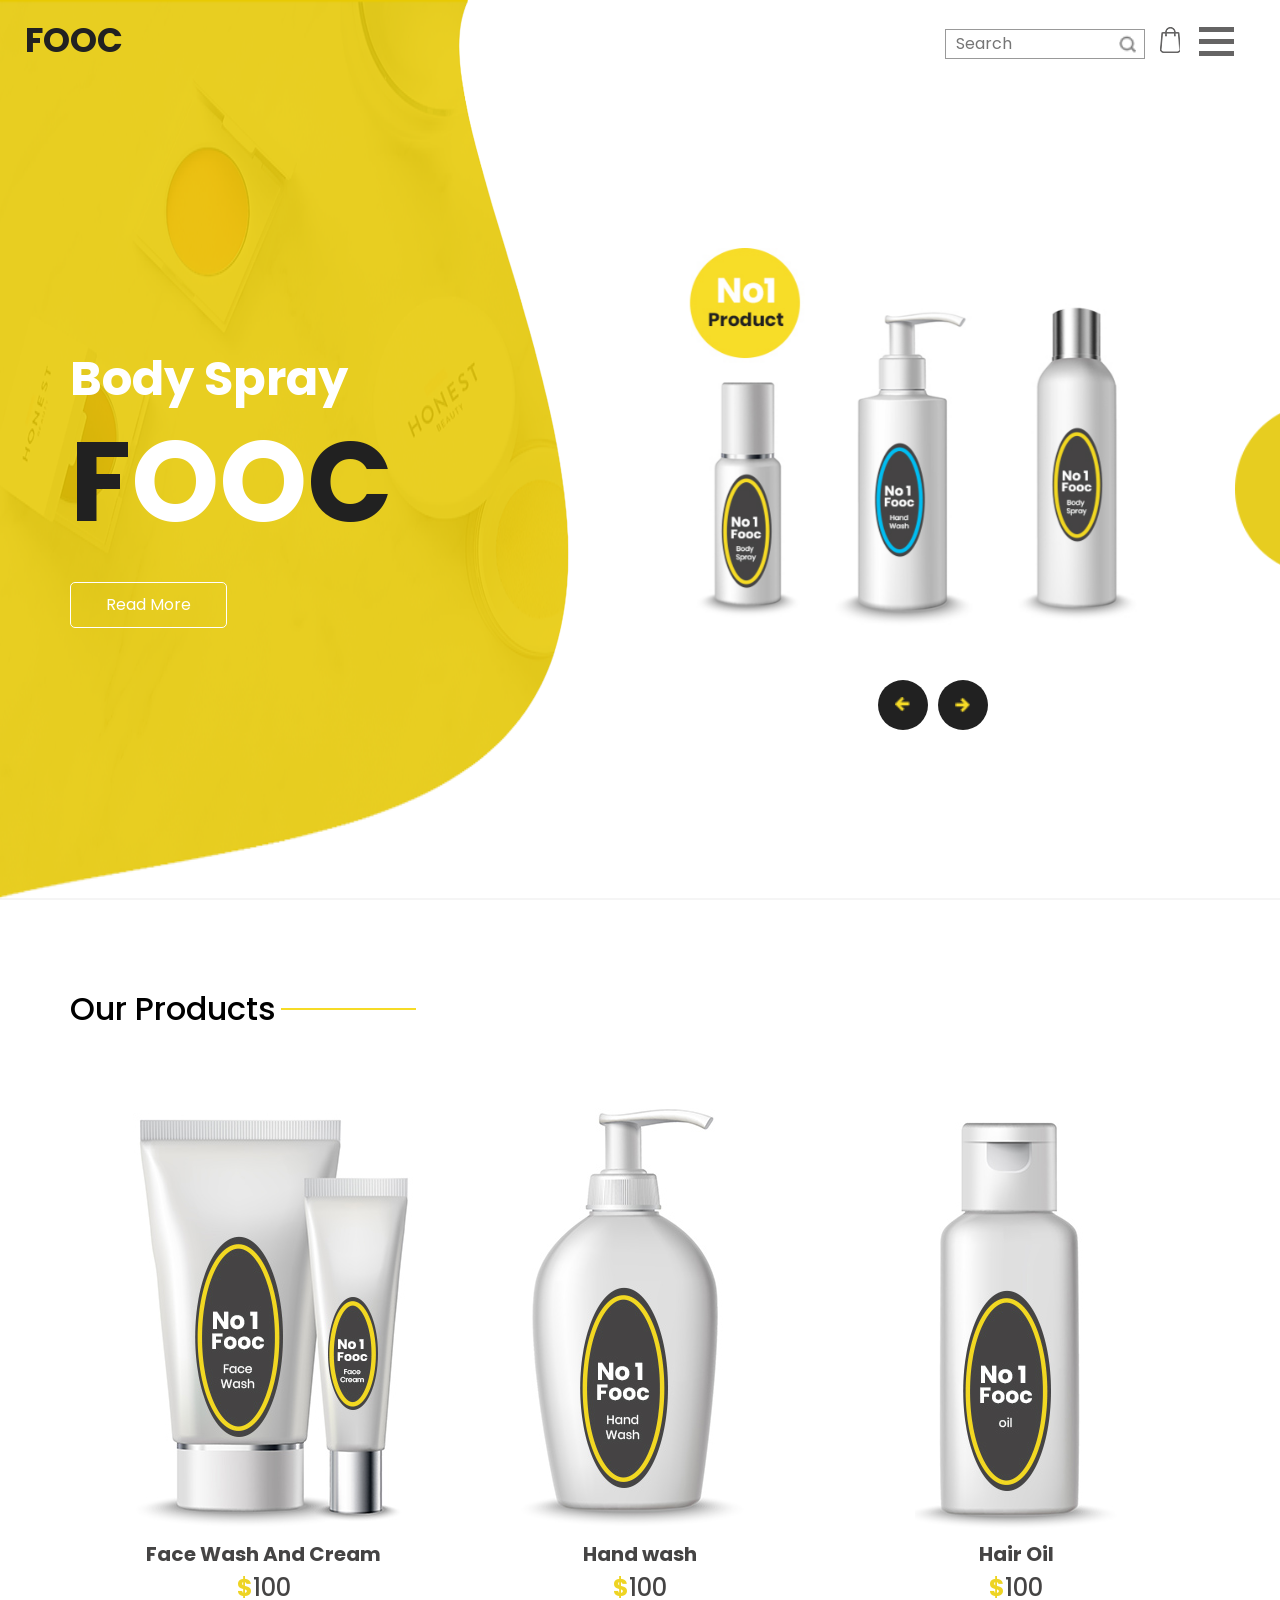
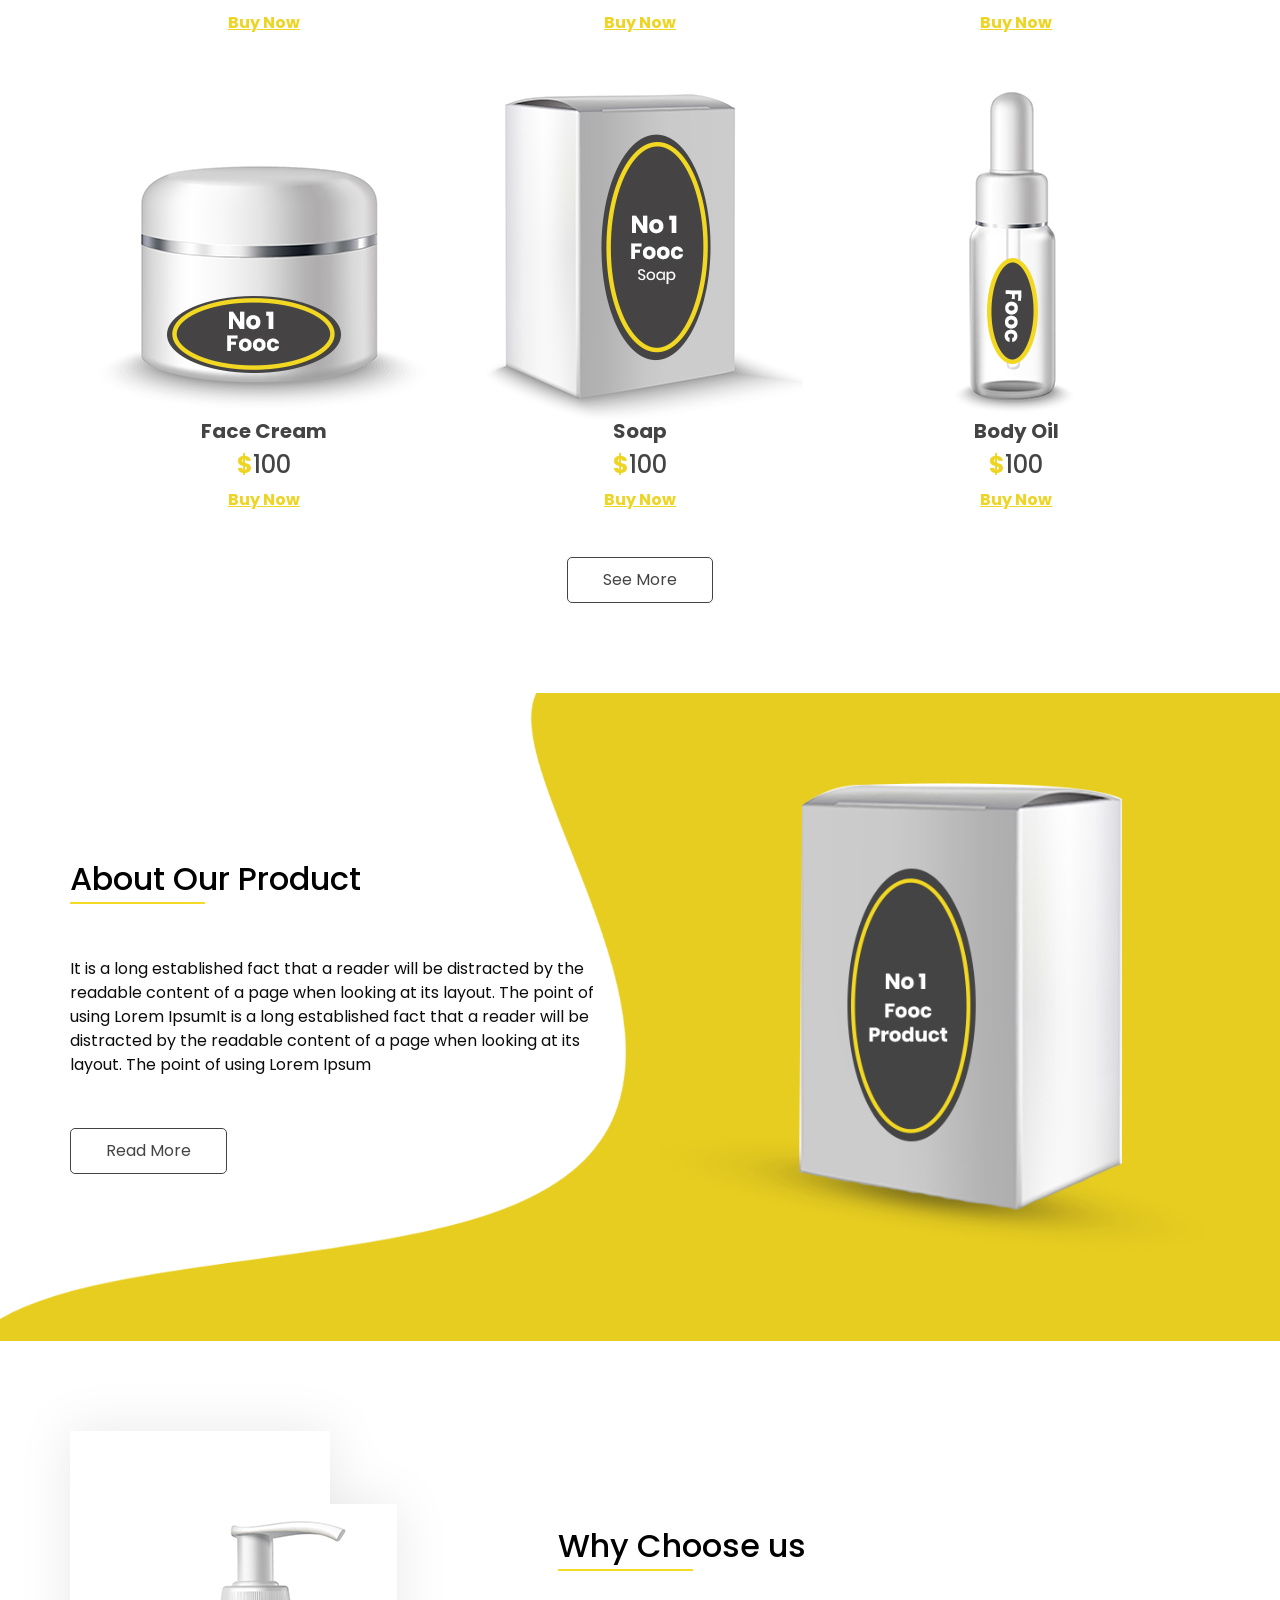
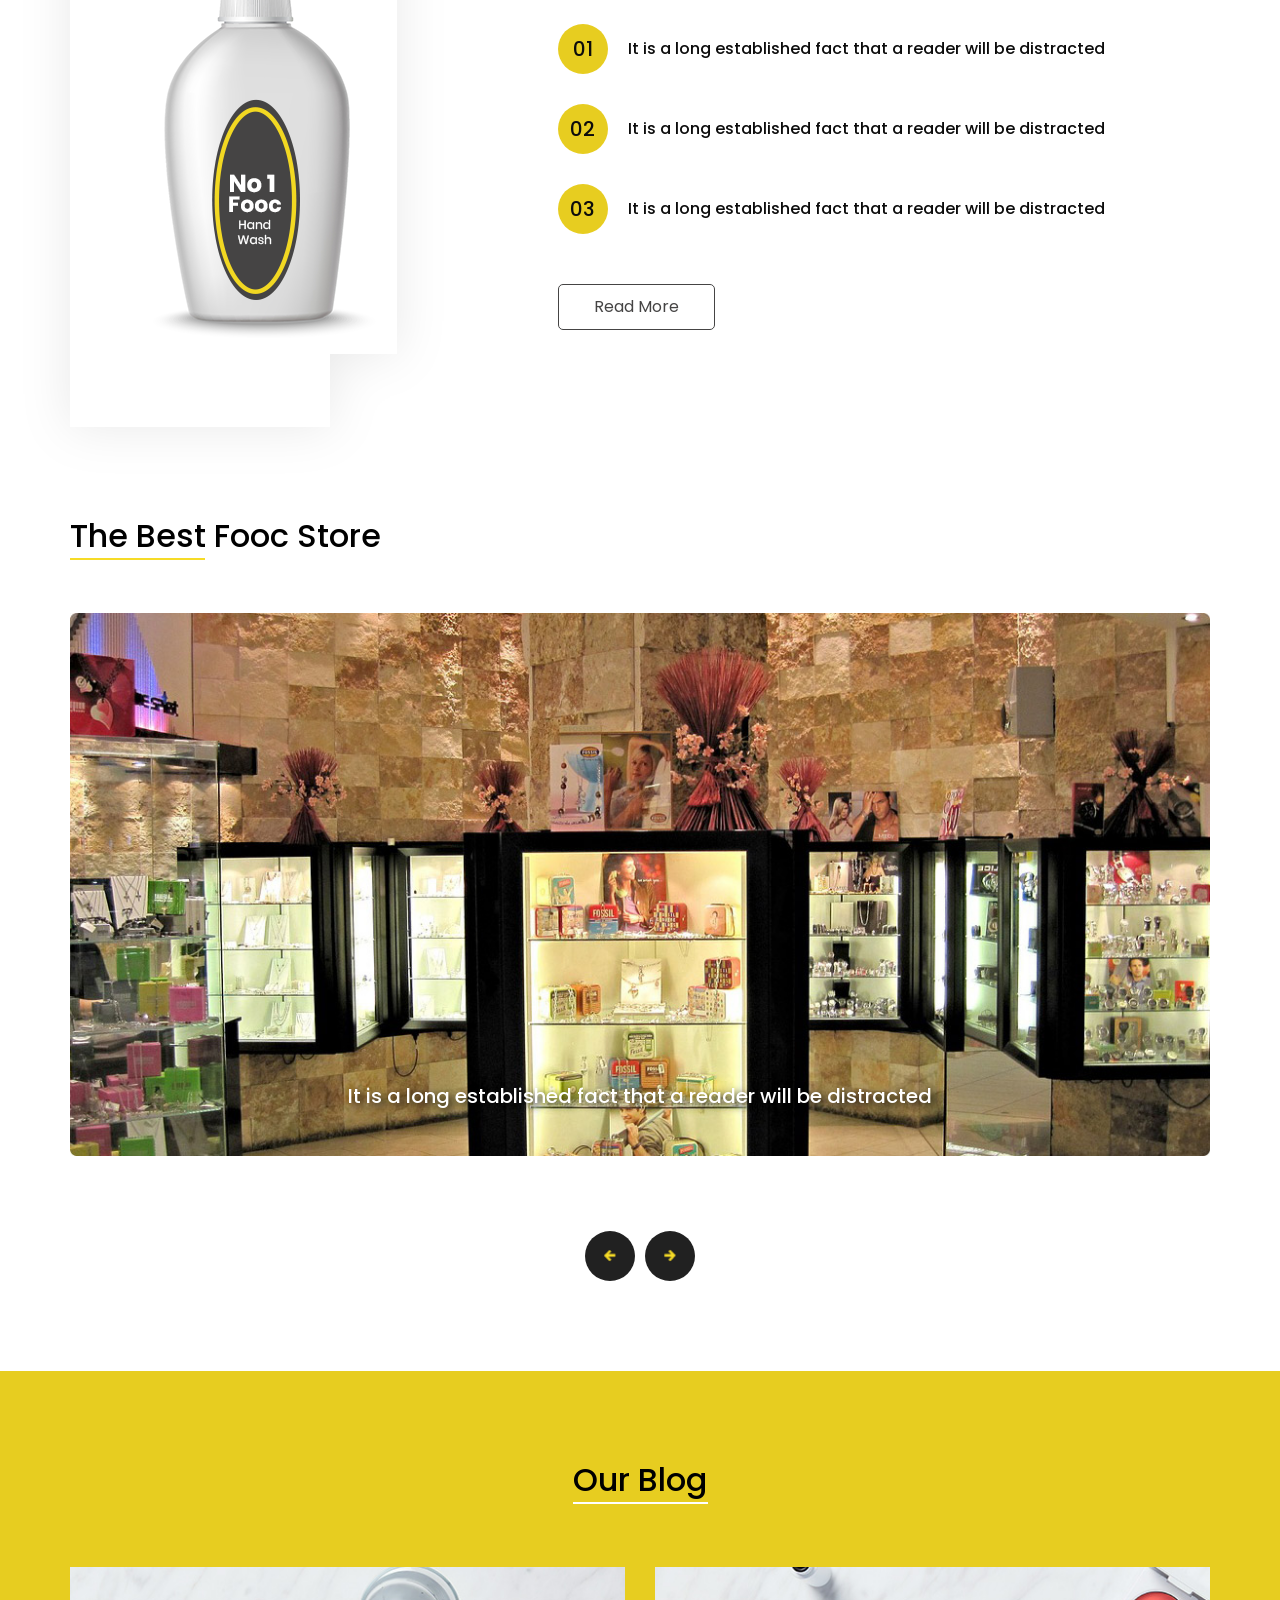
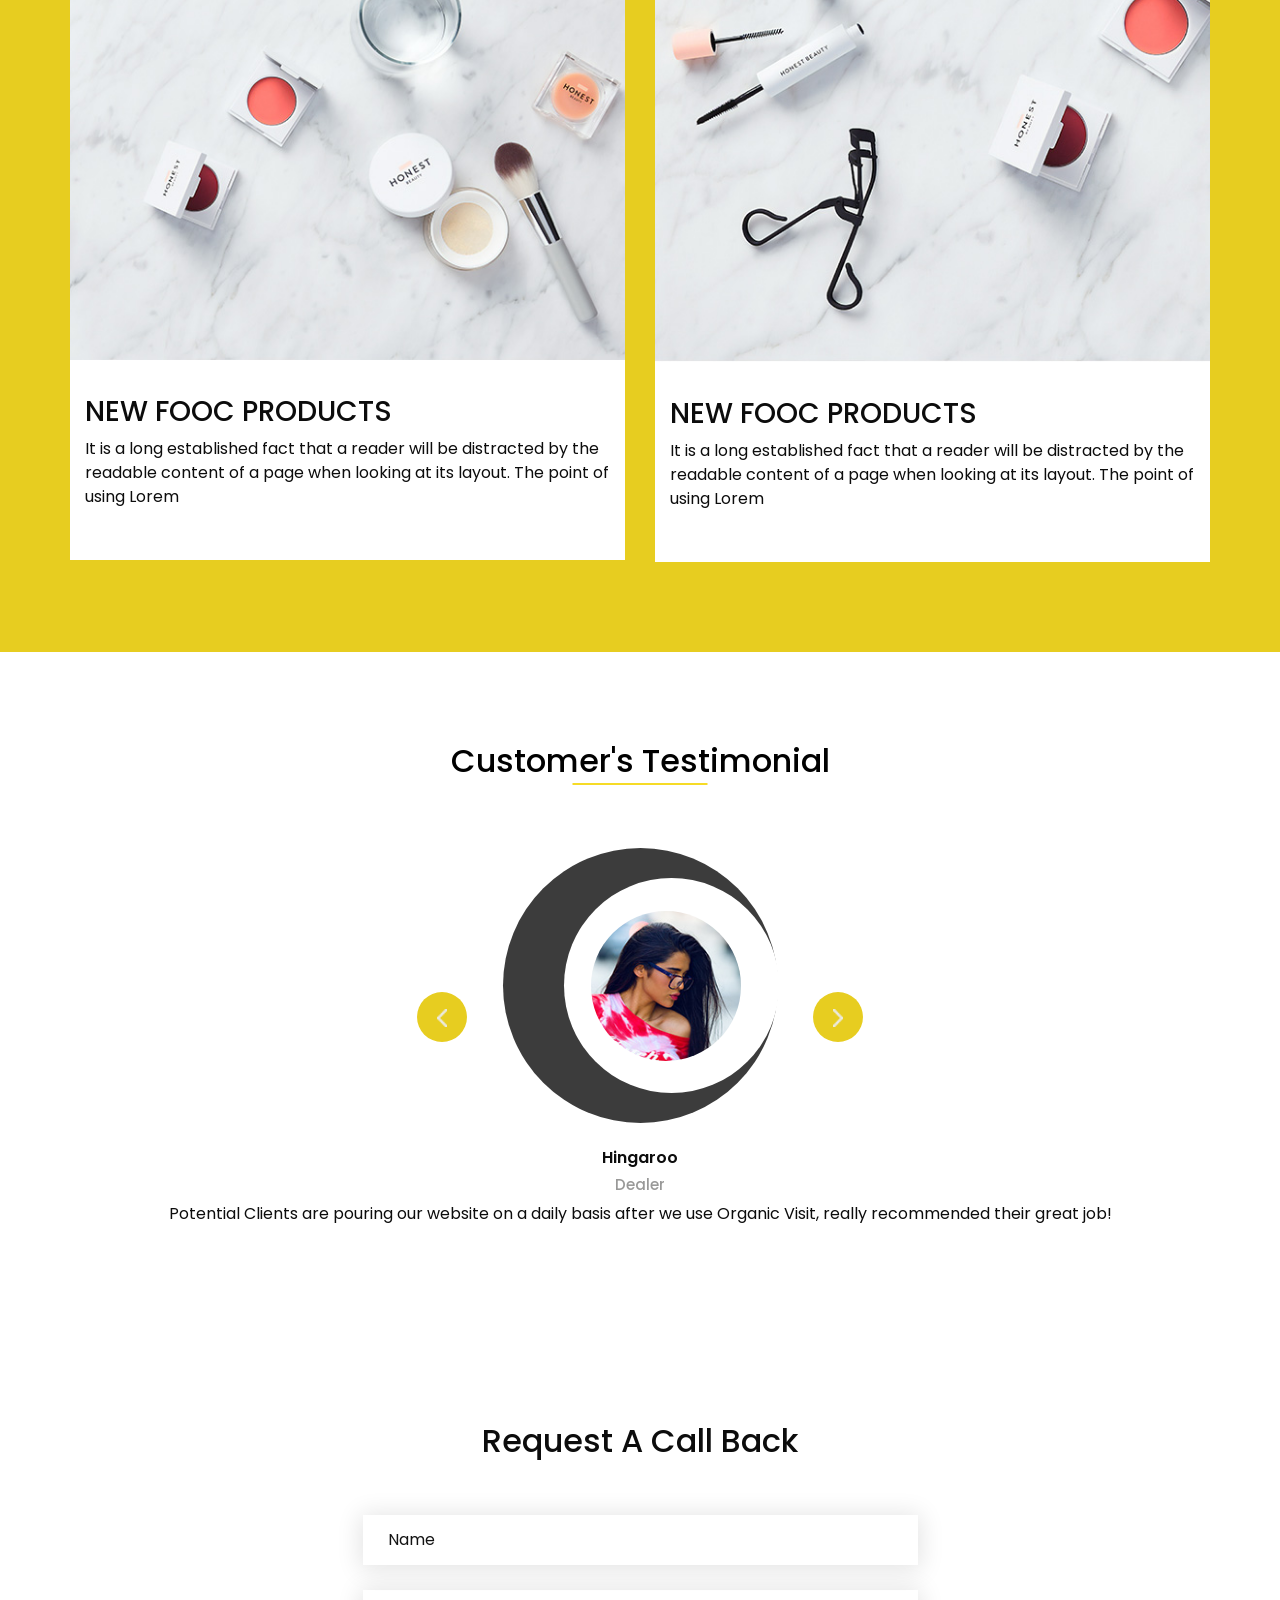
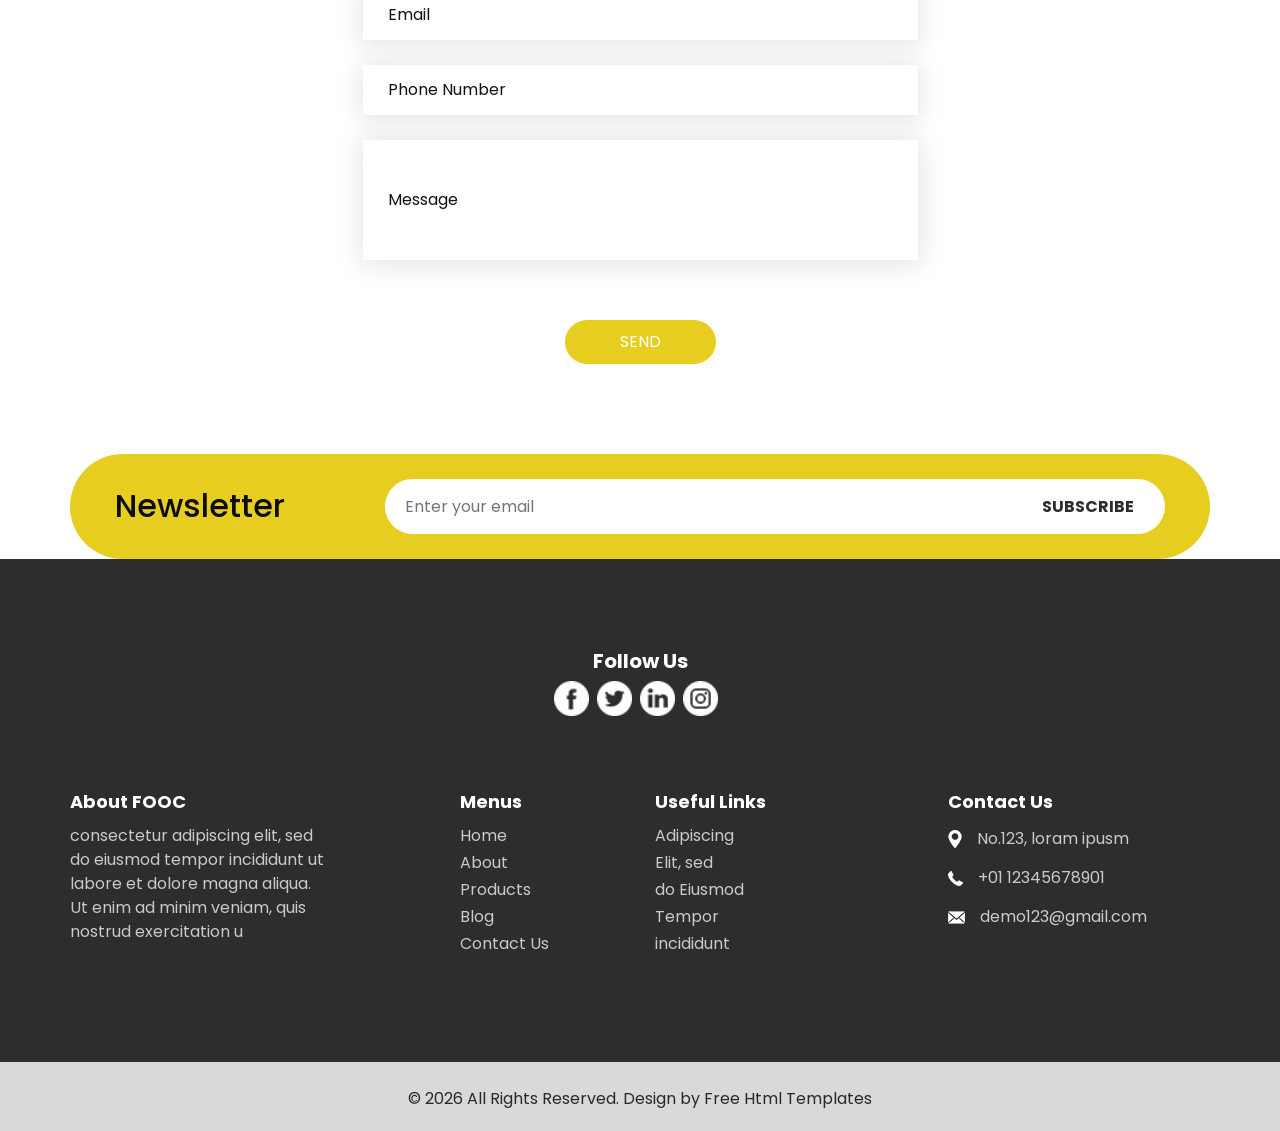
<file: fooc-html/index.html>
<!DOCTYPE html>
<html>

<head>
  <!-- Basic -->
  <meta charset="utf-8" />
  <meta http-equiv="X-UA-Compatible" content="IE=edge" />
  <!-- Mobile Metas -->
  <meta name="viewport" content="width=device-width, initial-scale=1, shrink-to-fit=no" />
  <!-- Site Metas -->
  <meta name="keywords" content="" />
  <meta name="description" content="" />
  <meta name="author" content="" />

  <title>Fooc</title>

  <!-- bootstrap core css -->
  <link rel="stylesheet" type="text/css" href="css/bootstrap.css" />

  <!-- fonts style -->
  <link href="https://fonts.googleapis.com/css?family=Poppins:400,700|Raleway:400,700&display=swap" rel="stylesheet">
  <!-- Custom styles for this template -->
  <link href="css/style.css" rel="stylesheet" />
  <!-- responsive style -->
  <link href="css/responsive.css" rel="stylesheet" />
</head>

<body>
  <div class="hero_area ">
    <!-- header section strats -->
    <header class="header_section">
      <div class="container-fluid">
        <nav class="navbar navbar-expand-lg custom_nav-container">
          <a class="navbar-brand" href="index.html">
            <span>
              FOOC
            </span>
          </a>
          <div class="" id="">
            <div class="User_option">
              <form class="form-inline my-2  mb-3 mb-lg-0">
                <input type="search" placeholder="Search">
                <button class="btn   my-sm-0 nav_search-btn" type="submit"></button>
              </form>
              <a href="">
                <img src="images/bag.png" alt="">
              </a>
            </div>

            <div class="custom_menu-btn">
              <button onclick="openNav()">
                <span class="s-1">

                </span>
                <span class="s-2">

                </span>
                <span class="s-3">

                </span>
              </button>
            </div>
            <div id="myNav" class="overlay">
              <div class="overlay-content">
                <a href="index.html">Home</a>
                <a href="about.html">About</a>
                <a href="product.html">Products</a>
                <a href="blog.html">Blog</a>
                <a href="contact.html">Contact Us</a>
              </div>
            </div>
          </div>
        </nav>
      </div>
    </header>
    <!-- end header section -->
    <!-- slider section -->
    <section class="slider_section">
      <div class="side-img">
        <img src="images/side-img.png" alt="">
      </div>
      <div class="container">
        <div class="row">
          <div class="col-md-6">
            <div class="detail-box">
              <h2>
                Body Spray
              </h2>
              <h1>
                F<span>OO</span>C
              </h1>
              <a href="">
                Read More
              </a>
            </div>
          </div>
          <div class="col-md-6">
            <div id="carouselExampleControls" class="carousel slide" data-ride="carousel">
              <div class="carousel-inner">
                <div class="carousel-item active">
                  <div class="img-box">
                    <img src="images/slider-img.jpg" alt="">
                  </div>
                </div>
                <div class="carousel-item">
                  <div class="img-box">
                    <img src="images/slider-img.jpg" alt="">
                  </div>
                </div>
                <div class="carousel-item">
                  <div class="img-box">
                    <img src="images/slider-img.jpg" alt="">
                  </div>
                </div>
              </div>
              <div class="carousel_btn-container">
                <a class="carousel-control-prev" href="#carouselExampleControls" role="button" data-slide="prev">
                  <span class="carousel-control-prev-icon" aria-hidden="true"></span>
                  <span class="sr-only">Previous</span>
                </a>
                <a class="carousel-control-next" href="#carouselExampleControls" role="button" data-slide="next">
                  <span class="carousel-control-next-icon" aria-hidden="true"></span>
                  <span class="sr-only">Next</span>
                </a>
              </div>
            </div>

          </div>
        </div>
      </div>
    </section>
    <!-- end slider section -->
  </div>

  <!-- product section -->

  <section class="product_section layout_padding">
    <div class="container">
      <div class="heading_container">
        <h2>
          Our Products
        </h2>
      </div>
      <div class="product_container">
        <div class="box">
          <div class="img-box">
            <img src="images/p-1.jpg" alt="">
          </div>
          <div class="detail-box">
            <h5>
              Face Wash And Cream
            </h5>
            <h4>
              <span>$</span>100
            </h4>
            <a href="">
              Buy Now
            </a>
          </div>
        </div>
        <div class="box">
          <div class="img-box">
            <img src="images/p-2.jpg" alt="">
          </div>
          <div class="detail-box">
            <h5>
              Hand wash
            </h5>
            <h4>
              <span>$</span>100
            </h4>
            <a href="">
              Buy Now
            </a>
          </div>
        </div>
        <div class="box">
          <div class="img-box">
            <img src="images/p-3.jpg" alt="">
          </div>
          <div class="detail-box">
            <h5>
              Hair Oil
            </h5>
            <h4>
              <span>$</span>100
            </h4>
            <a href="">
              Buy Now
            </a>
          </div>
        </div>
        <div class="box">
          <div class="img-box">
            <img src="images/p-4.jpg" alt="">
          </div>
          <div class="detail-box">
            <h5>
              Face Cream
            </h5>
            <h4>
              <span>$</span>100
            </h4>
            <a href="">
              Buy Now
            </a>
          </div>
        </div>
        <div class="box">
          <div class="img-box">
            <img src="images/p-5.jpg" alt="">
          </div>
          <div class="detail-box">
            <h5>
              Soap
            </h5>
            <h4>
              <span>$</span>100
            </h4>
            <a href="">
              Buy Now
            </a>
          </div>
        </div>
        <div class="box">
          <div class="img-box">
            <img src="images/p-6.jpg" alt="">
          </div>
          <div class="detail-box">
            <h5>
              Body Oil
            </h5>
            <h4>
              <span>$</span>100
            </h4>
            <a href="">
              Buy Now
            </a>
          </div>
        </div>
      </div>
      <div class="btn-box">
        <a href="">
          See More
        </a>
      </div>
    </div>
  </section>

  <!-- end product section -->

  <!-- about section -->

  <section class="about_section layout_padding">
    <div class="container">
      <div class="row">
        <div class="col-md-6">
          <div class="detail-box">
            <div class="heading_container">
              <h2>
                About Our Product
              </h2>
            </div>
            <p>
              It is a long established fact that a reader will be distracted by the readable content of a page when looking at its layout. The point of using Lorem IpsumIt is a long established fact that a reader will be distracted by the readable content of a page when looking at its layout. The point of using Lorem Ipsum
            </p>
            <a href="">
              Read More
            </a>
          </div>
        </div>
        <div class="col-md-6">
          <div class="img-box">
            <img src="images/about-img.png" alt="">
          </div>
        </div>
      </div>
    </div>
  </section>

  <!-- end about section -->

  <!-- us section -->

  <section class="us_section layout_padding">
    <div class="container">
      <div class="row">
        <div class="col-md-5">
          <div class="img-box">
            <img src="images/us-img.png" alt="">
          </div>
        </div>
        <div class="col-md-7">
          <div class="detail-box">
            <div class="heading_container">
              <h2>
                Why Choose us
              </h2>
            </div>
            <div class="box">
              <div class="text-box">
                <div class="number-box">
                  <h5>
                    01
                  </h5>
                </div>
                <h6>
                  It is a long established fact that a reader will be distracted
                </h6>
              </div>
              <div class="text-box">
                <div class="number-box">
                  <h5>
                    02
                  </h5>
                </div>
                <h6>
                  It is a long established fact that a reader will be distracted
                </h6>
              </div>
              <div class="text-box">
                <div class="number-box">
                  <h5>
                    03
                  </h5>
                </div>
                <h6>
                  It is a long established fact that a reader will be distracted
                </h6>
              </div>
            </div>
            <div class="btn-box">
              <a href="">
                Read More
              </a>
            </div>
          </div>
        </div>
      </div>
    </div>
  </section>

  <!-- end us section -->

  <!-- store section -->

  <section class="store_section layout_padding-bottom">
    <div class="container">
      <div class="heading_container">
        <h2>
          The Best Fooc Store
        </h2>
      </div>
    </div>
    <div id="carouselExampleCaptions" class="carousel slide" data-ride="carousel">
      <div class="carousel-inner">
        <div class="carousel-item active">
          <div class="container">
            <div class="img-box">
              <img src="images/store-img.jpg" alt="">
            </div>
          </div>
          <div class="carousel-caption d-none d-md-block">
            <h5>It is a long established fact that a reader will be distracted </h5>
          </div>
        </div>
        <div class="carousel-item">
          <div class="container">
            <div class="img-box">
              <img src="images/store-img.jpg" alt="">
            </div>
          </div>
          <div class="carousel-caption d-none d-md-block">
            <h5>It is a long established fact that a reader will be distracted </h5>
          </div>
        </div>
        <div class="carousel-item">
          <div class="container">
            <div class="img-box">
              <img src="images/store-img.jpg" alt="">
            </div>
          </div>
          <div class="carousel-caption d-none d-md-block">
            <h5>It is a long established fact that a reader will be distracted </h5>
          </div>
        </div>
      </div>
      <div class="carousel_btn-container">
        <a class="carousel-control-prev" href="#carouselExampleCaptions" role="button" data-slide="prev">
          <span class="carousel-control-prev-icon" aria-hidden="true"></span>
          <span class="sr-only">Previous</span>
        </a>
        <a class="carousel-control-next" href="#carouselExampleCaptions" role="button" data-slide="next">
          <span class="carousel-control-next-icon" aria-hidden="true"></span>
          <span class="sr-only">Next</span>
        </a>
      </div>
    </div>
  </section>

  <!-- end store section -->

  <!-- blog section -->

  <section class="blog_section layout_padding">
    <div class="container">
      <div class="heading_container">
        <h2>
          Our Blog
        </h2>
      </div>
      <div class="row">
        <div class="col-md-6">
          <div class="box">
            <div class="img-box">
              <img src="images/b-1.jpg" alt="">
            </div>
            <div class="detail-box">
              <h3>
                New FOOC Products
              </h3>
              <p>
                It is a long established fact that a reader will be distracted by the readable content of a page when looking at its layout. The point of using Lorem
              </p>
            </div>
          </div>
        </div>
        <div class="col-md-6">
          <div class="box">
            <div class="img-box">
              <img src="images/b-2.jpg" alt="">
            </div>
            <div class="detail-box">
              <h3>
                New FOOC Products
              </h3>
              <p>
                It is a long established fact that a reader will be distracted by the readable content of a page when looking at its layout. The point of using Lorem
              </p>
            </div>
          </div>
        </div>
      </div>
    </div>
  </section>

  <!-- end blog section -->

  <!-- client section -->

  <section class="client_section layout_padding">
    <div class="container">
      <div class="heading_container">
        <h2>
          Customer's Testimonial
        </h2>
      </div>
      <div id="carouselExample3Controls" class="carousel slide" data-ride="carousel">
        <div class="carousel-inner">
          <div class="carousel-item active">
            <div class="box">
              <div class="img_container">
                <div class="img-box">
                  <div class="img_box-inner">
                    <img src="images/client.jpg" alt="">
                  </div>
                </div>
              </div>
              <div class="detail-box">
                <h5>
                  Hingaroo
                </h5>
                <h6>
                  Dealer
                </h6>
                <p>
                  Potential Clients are pouring our website on a daily basis after we use Organic Visit, really recommended their great job!
                </p>
              </div>
            </div>
          </div>
          <div class="carousel-item">
            <div class="box">
              <div class="img_container">
                <div class="img-box">
                  <div class="img_box-inner">
                    <img src="images/client.jpg" alt="">
                  </div>
                </div>
              </div>
              <div class="detail-box">
                <h5>
                  Hingaroo
                </h5>
                <h6>
                  Dealer
                </h6>
                <p>
                  Potential Clients are pouring our website on a daily basis after we use Organic Visit, really recommended their great job!
                </p>
              </div>
            </div>
          </div>
          <div class="carousel-item">
            <div class="box">
              <div class="img_container">
                <div class="img-box">
                  <div class="img_box-inner">
                    <img src="images/client.jpg" alt="">
                  </div>
                </div>
              </div>
              <div class="detail-box">
                <h5>
                  Hingaroo
                </h5>
                <h6>
                  Dealer
                </h6>
                <p>
                  Potential Clients are pouring our website on a daily basis after we use Organic Visit, really recommended their great job!
                </p>
              </div>
            </div>
          </div>
        </div>
        <a class="carousel-control-prev" href="#carouselExample3Controls" role="button" data-slide="prev">
          <span class="carousel-control-prev-icon" aria-hidden="true"></span>
          <span class="sr-only">Previous</span>
        </a>
        <a class="carousel-control-next" href="#carouselExample3Controls" role="button" data-slide="next">
          <span class="carousel-control-next-icon" aria-hidden="true"></span>
          <span class="sr-only">Next</span>
        </a>
      </div>

    </div>
  </section>


  <!-- end client section -->


  <!-- contact section -->

  <section class="contact_section layout_padding">
    <div class="container ">
      <h2 class="">
        Request A Call Back
      </h2>
    </div>
    <div class="container">
      <div class="row">
        <div class="col-md-8 col-lg-6 mx-auto">
          <form action="">
            <div>
              <input type="text" placeholder="Name" />
            </div>
            <div>
              <input type="email" placeholder="Email" />
            </div>
            <div>
              <input type="text" placeholder="Phone Number" />
            </div>
            <div>
              <input type="text" class="message-box" placeholder="Message" />
            </div>
            <div class="d-flex justify-content-center">
              <button>
                SEND
              </button>
            </div>
          </form>
        </div>

      </div>
    </div>
  </section>

  <!-- end contact section -->



  <!-- subscribe section -->

  <section class="subscribe_section ">
    <div class="container">
      <div class="box">
        <div class="row">
          <div class="col-md-4 col-lg-3">
            <h2>
              Newsletter
            </h2>
          </div>
          <div class="col-md-8 col-lg-9">
            <form action="">
              <input type="text" placeholder="Enter your email">
              <button>
                Subscribe
              </button>
            </form>
          </div>
        </div>
      </div>
    </div>
  </section>

  <!-- end subscribe section -->



  <!-- info section -->

  <section class="info_section layout_padding">
    <div class="container">
      <div class="info_social-container">
        <h5>
          Follow Us
        </h5>
        <div class="info_social">
          <div>
            <a href="">
              <img src="images/facebook-logo-button.png" alt="">
            </a>
          </div>
          <div>
            <a href="">
              <img src="images/twitter-logo-button.png" alt="">
            </a>
          </div>
          <div>
            <a href="">
              <img src="images/linkedin.png" alt="">
            </a>
          </div>
          <div>
            <a href="">
              <img src="images/instagram.png" alt="">
            </a>
          </div>
        </div>
      </div>
    </div>
    <div class="container">
      <div class="row">
        <div class="col-md-3">
          <h6>
            About FOOC
          </h6>
          <p>
            consectetur adipiscing elit, sed do eiusmod tempor incididunt ut labore et dolore magna aliqua. Ut enim ad minim veniam, quis nostrud exercitation u
          </p>
        </div>
        <div class="col-md-2 offset-lg-1">
          <h6>
            Menus
          </h6>
          <ul>
            <li class=" active">
              <a class="" href="index.html">Home <span class="sr-only">(current)</span></a>
            </li>
            <li class="">
              <a class="" href="about.html">About </a>
            </li>
            <li class="">
              <a class="" href="product.html">Products </a>
            </li>
            <li class="">
              <a class="" href="blog.html">Blog </a>
            </li>
            <li class="">
              <a class="" href="contact.html">Contact Us</a>
            </li>
          </ul>
        </div>
        <div class="col-md-3">
          <h6>
            Useful Links
          </h6>
          <ul>
            <li>
              <a href="">
                Adipiscing
              </a>
            </li>
            <li>
              <a href="">
                Elit, sed
              </a>
            </li>
            <li>
              <a href="">
                do Eiusmod
              </a>
            </li>
            <li>
              <a href="">
                Tempor
              </a>
            </li>
            <li>
              <a href="">
                incididunt
              </a>
            </li>
          </ul>
        </div>
        <div class="col-md-4 col-lg-3">
          <h6>
            Contact Us
          </h6>
          <div class="info_link-box">
            <a href="">
              <img src="images/location-white.png" alt="">
              <span> No.123, loram ipusm</span>
            </a>
            <a href="">
              <img src="images/call-white.png" alt="">
              <span>+01 12345678901</span>
            </a>
            <a href="">
              <img src="images/mail-white.png" alt="">
              <span> demo123@gmail.com</span>
            </a>
          </div>
        </div>
      </div>
    </div>
  </section>

  <!-- end info section -->


  <!-- footer section -->
  <section class="container-fluid footer_section ">
    <div class="container">
      <p>
        &copy; <span id="displayYear"></span> All Rights Reserved. Design by
        <a href="https://html.design/">Free Html Templates</a>
      </p>
    </div>
  </section>
  <!-- end  footer section -->


  <script type="text/javascript" src="js/jquery-3.4.1.min.js"></script>
  <script type="text/javascript" src="js/bootstrap.js"></script>
  <script type="text/javascript" src="js/custom.js"></script>



</body>

</html>
</file>
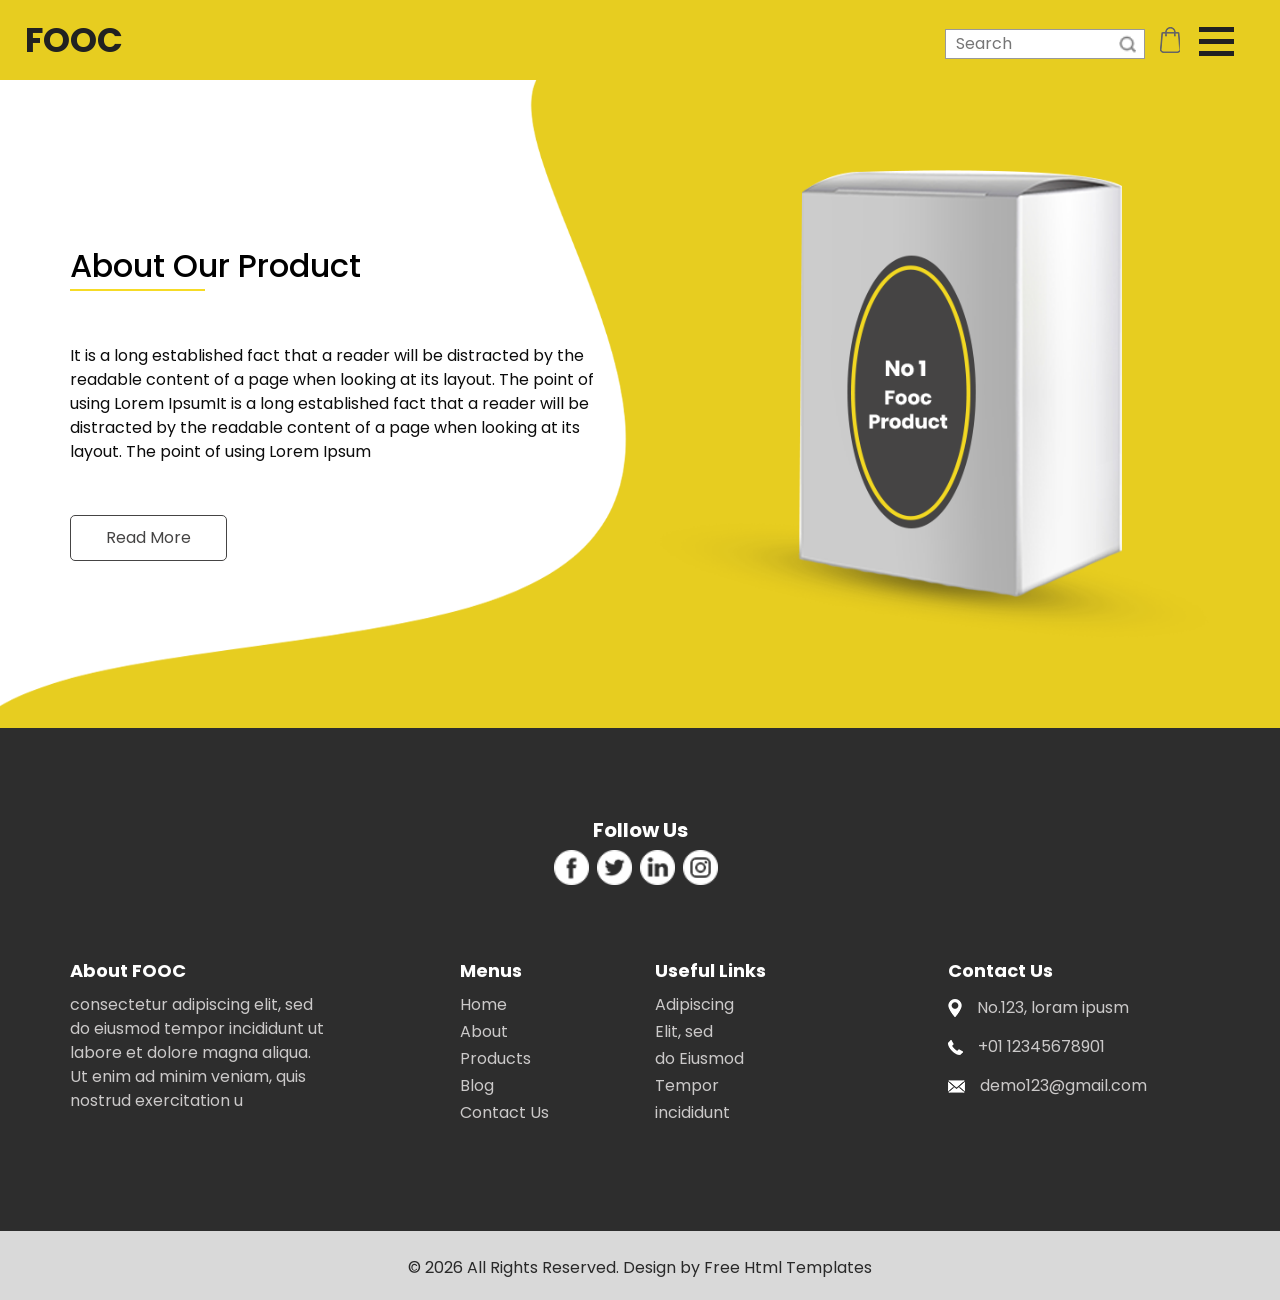
<file: fooc-html/about.html>
<!DOCTYPE html>
<html>

<head>
  <!-- Basic -->
  <meta charset="utf-8" />
  <meta http-equiv="X-UA-Compatible" content="IE=edge" />
  <!-- Mobile Metas -->
  <meta name="viewport" content="width=device-width, initial-scale=1, shrink-to-fit=no" />
  <!-- Site Metas -->
  <meta name="keywords" content="" />
  <meta name="description" content="" />
  <meta name="author" content="" />

  <title>Fooc</title>


  <!-- bootstrap core css -->
  <link rel="stylesheet" type="text/css" href="css/bootstrap.css" />

  <!-- fonts style -->
  <link href="https://fonts.googleapis.com/css?family=Poppins:400,700|Raleway:400,700&display=swap" rel="stylesheet">
  <!-- Custom styles for this template -->
  <link href="css/style.css" rel="stylesheet" />
  <!-- responsive style -->
  <link href="css/responsive.css" rel="stylesheet" />
</head>

<body class="sub_page">
  <div class="hero_area ">
    <!-- header section strats -->
    <header class="header_section">
      <div class="container-fluid">
        <nav class="navbar navbar-expand-lg custom_nav-container">
          <a class="navbar-brand" href="index.html">
            <span>
              FOOC
            </span>
          </a>
          <div class="" id="">
            <div class="User_option">
              <form class="form-inline my-2  mb-3 mb-lg-0">
                <input type="search" placeholder="Search">
                <button class="btn   my-sm-0 nav_search-btn" type="submit"></button>
              </form>
              <a href="">
                <img src="images/bag.png" alt="">
              </a>
            </div>

            <div class="custom_menu-btn">
              <button onclick="openNav()">
                <span class="s-1">

                </span>
                <span class="s-2">

                </span>
                <span class="s-3">

                </span>
              </button>
            </div>
            <div id="myNav" class="overlay">
              <div class="overlay-content">
                <a href="index.html">Home</a>
                <a href="about.html">About</a>
                <a href="product.html">Products</a>
                <a href="blog.html">Blog</a>
                <a href="contact.html">Contact Us</a>
              </div>
            </div>
          </div>
        </nav>
      </div>
    </header>
    <!-- end header section -->
  </div>

  <!-- about section -->

  <section class="about_section layout_padding">
    <div class="container">
      <div class="row">
        <div class="col-md-6">
          <div class="detail-box">
            <div class="heading_container">
              <h2>
                About Our Product
              </h2>
            </div>
            <p>
              It is a long established fact that a reader will be distracted by the readable content of a page when looking at its layout. The point of using Lorem IpsumIt is a long established fact that a reader will be distracted by the readable content of a page when looking at its layout. The point of using Lorem Ipsum
            </p>
            <a href="">
              Read More
            </a>
          </div>
        </div>
        <div class="col-md-6">
          <div class="img-box">
            <img src="images/about-img.png" alt="">
          </div>
        </div>
      </div>
    </div>
  </section>

  <!-- end about section -->

  <!-- info section -->

  <section class="info_section layout_padding">
    <div class="container">
      <div class="info_social-container">
        <h5>
          Follow Us
        </h5>
        <div class="info_social">
          <div>
            <a href="">
              <img src="images/facebook-logo-button.png" alt="">
            </a>
          </div>
          <div>
            <a href="">
              <img src="images/twitter-logo-button.png" alt="">
            </a>
          </div>
          <div>
            <a href="">
              <img src="images/linkedin.png" alt="">
            </a>
          </div>
          <div>
            <a href="">
              <img src="images/instagram.png" alt="">
            </a>
          </div>
        </div>
      </div>
    </div>
    <div class="container">
      <div class="row">
        <div class="col-md-3">
          <h6>
            About FOOC
          </h6>
          <p>
            consectetur adipiscing elit, sed do eiusmod tempor incididunt ut labore et dolore magna aliqua. Ut enim ad minim veniam, quis nostrud exercitation u
          </p>
        </div>
        <div class="col-md-2 offset-lg-1">
          <h6>
            Menus
          </h6>
          <ul>
            <li class=" active">
              <a class="" href="index.html">Home <span class="sr-only">(current)</span></a>
            </li>
            <li class="">
              <a class="" href="about.html">About </a>
            </li>
            <li class="">
              <a class="" href="product.html">Products </a>
            </li>
            <li class="">
              <a class="" href="blog.html">Blog </a>
            </li>
            <li class="">
              <a class="" href="contact.html">Contact Us</a>
            </li>
          </ul>
        </div>
        <div class="col-md-3">
          <h6>
            Useful Links
          </h6>
          <ul>
            <li>
              <a href="">
                Adipiscing
              </a>
            </li>
            <li>
              <a href="">
                Elit, sed
              </a>
            </li>
            <li>
              <a href="">
                do Eiusmod
              </a>
            </li>
            <li>
              <a href="">
                Tempor
              </a>
            </li>
            <li>
              <a href="">
                incididunt
              </a>
            </li>
          </ul>
        </div>
        <div class="col-md-4 col-lg-3">
          <h6>
            Contact Us
          </h6>
          <div class="info_link-box">
            <a href="">
              <img src="images/location-white.png" alt="">
              <span> No.123, loram ipusm</span>
            </a>
            <a href="">
              <img src="images/call-white.png" alt="">
              <span>+01 12345678901</span>
            </a>
            <a href="">
              <img src="images/mail-white.png" alt="">
              <span> demo123@gmail.com</span>
            </a>
          </div>
        </div>
      </div>
    </div>
  </section>

  <!-- end info section -->

  <!-- footer section -->
  <section class="container-fluid footer_section ">
    <div class="container">
      <p>
        &copy; <span id="displayYear"></span> All Rights Reserved. Design by
        <a href="https://html.design/">Free Html Templates</a>
      </p>
    </div>
  </section>
  <!-- end  footer section -->


  <script type="text/javascript" src="js/jquery-3.4.1.min.js"></script>
  <script type="text/javascript" src="js/bootstrap.js"></script>
  <script type="text/javascript" src="js/custom.js"></script>

</body>

</html>
</file>
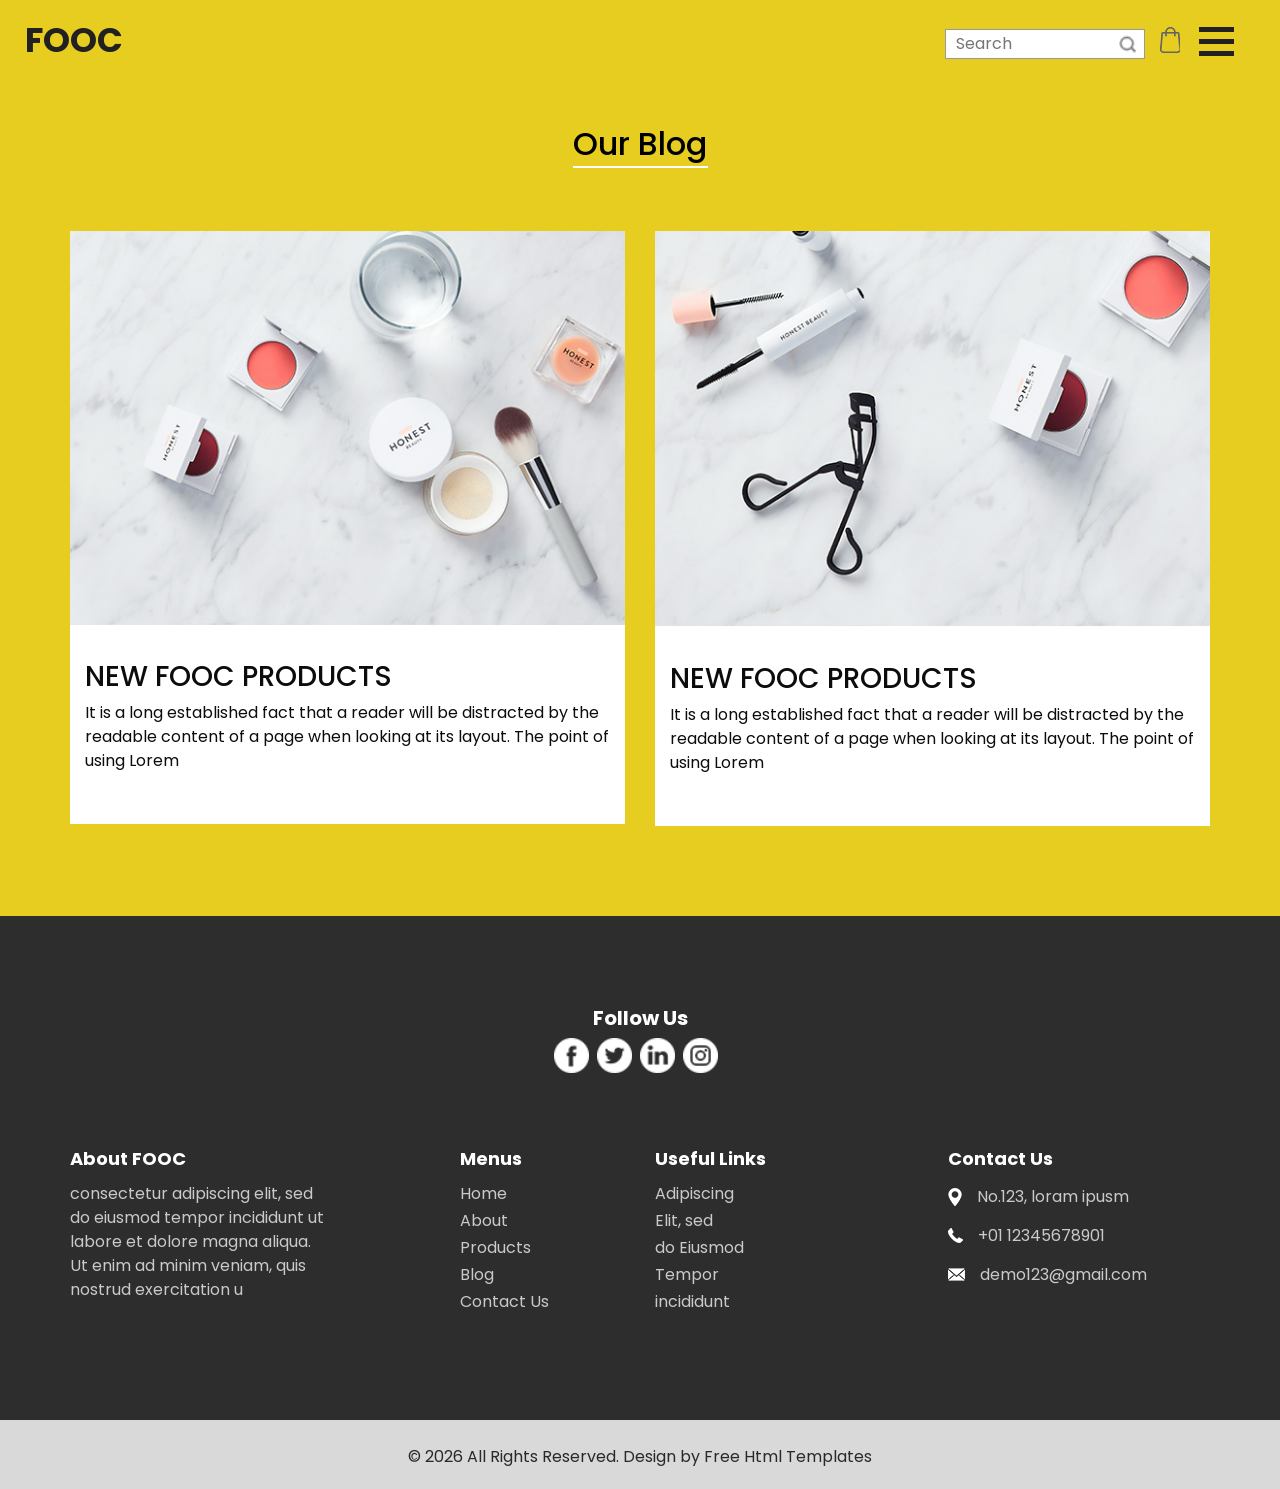
<file: fooc-html/blog.html>
<!DOCTYPE html>
<html>

<head>
  <!-- Basic -->
  <meta charset="utf-8" />
  <meta http-equiv="X-UA-Compatible" content="IE=edge" />
  <!-- Mobile Metas -->
  <meta name="viewport" content="width=device-width, initial-scale=1, shrink-to-fit=no" />
  <!-- Site Metas -->
  <meta name="keywords" content="" />
  <meta name="description" content="" />
  <meta name="author" content="" />

  <title>Fooc</title>


  <!-- bootstrap core css -->
  <link rel="stylesheet" type="text/css" href="css/bootstrap.css" />

  <!-- fonts style -->
  <link href="https://fonts.googleapis.com/css?family=Poppins:400,700|Raleway:400,700&display=swap" rel="stylesheet">
  <!-- Custom styles for this template -->
  <link href="css/style.css" rel="stylesheet" />
  <!-- responsive style -->
  <link href="css/responsive.css" rel="stylesheet" />
</head>

<body class="sub_page">
  <div class="hero_area ">
    <!-- header section strats -->
    <header class="header_section">
      <div class="container-fluid">
        <nav class="navbar navbar-expand-lg custom_nav-container">
          <a class="navbar-brand" href="index.html">
            <span>
              FOOC
            </span>
          </a>
          <div class="" id="">
            <div class="User_option">
              <form class="form-inline my-2  mb-3 mb-lg-0">
                <input type="search" placeholder="Search">
                <button class="btn   my-sm-0 nav_search-btn" type="submit"></button>
              </form>
              <a href="">
                <img src="images/bag.png" alt="">
              </a>
            </div>

            <div class="custom_menu-btn">
              <button onclick="openNav()">
                <span class="s-1">

                </span>
                <span class="s-2">

                </span>
                <span class="s-3">

                </span>
              </button>
            </div>
            <div id="myNav" class="overlay">
              <div class="overlay-content">
                <a href="index.html">Home</a>
                <a href="about.html">About</a>
                <a href="product.html">Products</a>
                <a href="blog.html">Blog</a>
                <a href="contact.html">Contact Us</a>
              </div>
            </div>
          </div>
        </nav>
      </div>
    </header>
    <!-- end header section -->
  </div>

  <!-- blog section -->

  <section class="blog_section layout_padding-bottom layout_padding2-top">
    <div class="container">
      <div class="heading_container">
        <h2>
          Our Blog
        </h2>
      </div>
      <div class="row">
        <div class="col-md-6">
          <div class="box">
            <div class="img-box">
              <img src="images/b-1.jpg" alt="">
            </div>
            <div class="detail-box">
              <h3>
                New FOOC Products
              </h3>
              <p>
                It is a long established fact that a reader will be distracted by the readable content of a page when looking at its layout. The point of using Lorem
              </p>
            </div>
          </div>
        </div>
        <div class="col-md-6">
          <div class="box">
            <div class="img-box">
              <img src="images/b-2.jpg" alt="">
            </div>
            <div class="detail-box">
              <h3>
                New FOOC Products
              </h3>
              <p>
                It is a long established fact that a reader will be distracted by the readable content of a page when looking at its layout. The point of using Lorem
              </p>
            </div>
          </div>
        </div>
      </div>
    </div>
  </section>

  <!-- end blog section -->

  <!-- info section -->

  <section class="info_section layout_padding">
    <div class="container">
      <div class="info_social-container">
        <h5>
          Follow Us
        </h5>
        <div class="info_social">
          <div>
            <a href="">
              <img src="images/facebook-logo-button.png" alt="">
            </a>
          </div>
          <div>
            <a href="">
              <img src="images/twitter-logo-button.png" alt="">
            </a>
          </div>
          <div>
            <a href="">
              <img src="images/linkedin.png" alt="">
            </a>
          </div>
          <div>
            <a href="">
              <img src="images/instagram.png" alt="">
            </a>
          </div>
        </div>
      </div>
    </div>
    <div class="container">
      <div class="row">
        <div class="col-md-3">
          <h6>
            About FOOC
          </h6>
          <p>
            consectetur adipiscing elit, sed do eiusmod tempor incididunt ut labore et dolore magna aliqua. Ut enim ad minim veniam, quis nostrud exercitation u
          </p>
        </div>
        <div class="col-md-2 offset-lg-1">
          <h6>
            Menus
          </h6>
          <ul>
            <li class=" active">
              <a class="" href="index.html">Home <span class="sr-only">(current)</span></a>
            </li>
            <li class="">
              <a class="" href="about.html">About </a>
            </li>
            <li class="">
              <a class="" href="product.html">Products </a>
            </li>
            <li class="">
              <a class="" href="blog.html">Blog </a>
            </li>
            <li class="">
              <a class="" href="contact.html">Contact Us</a>
            </li>
          </ul>
        </div>
        <div class="col-md-3">
          <h6>
            Useful Links
          </h6>
          <ul>
            <li>
              <a href="">
                Adipiscing
              </a>
            </li>
            <li>
              <a href="">
                Elit, sed
              </a>
            </li>
            <li>
              <a href="">
                do Eiusmod
              </a>
            </li>
            <li>
              <a href="">
                Tempor
              </a>
            </li>
            <li>
              <a href="">
                incididunt
              </a>
            </li>
          </ul>
        </div>
        <div class="col-md-4 col-lg-3">
          <h6>
            Contact Us
          </h6>
          <div class="info_link-box">
            <a href="">
              <img src="images/location-white.png" alt="">
              <span> No.123, loram ipusm</span>
            </a>
            <a href="">
              <img src="images/call-white.png" alt="">
              <span>+01 12345678901</span>
            </a>
            <a href="">
              <img src="images/mail-white.png" alt="">
              <span> demo123@gmail.com</span>
            </a>
          </div>
        </div>
      </div>
    </div>
  </section>

  <!-- end info section -->


  <!-- footer section -->
  <section class="container-fluid footer_section ">
    <div class="container">
      <p>
        &copy; <span id="displayYear"></span> All Rights Reserved. Design by
        <a href="https://html.design/">Free Html Templates</a>
      </p>
    </div>
  </section>
  <!-- end  footer section -->


  <script type="text/javascript" src="js/jquery-3.4.1.min.js"></script>
  <script type="text/javascript" src="js/bootstrap.js"></script>
  <script type="text/javascript" src="js/custom.js"></script>

</body>

</html>
</file>
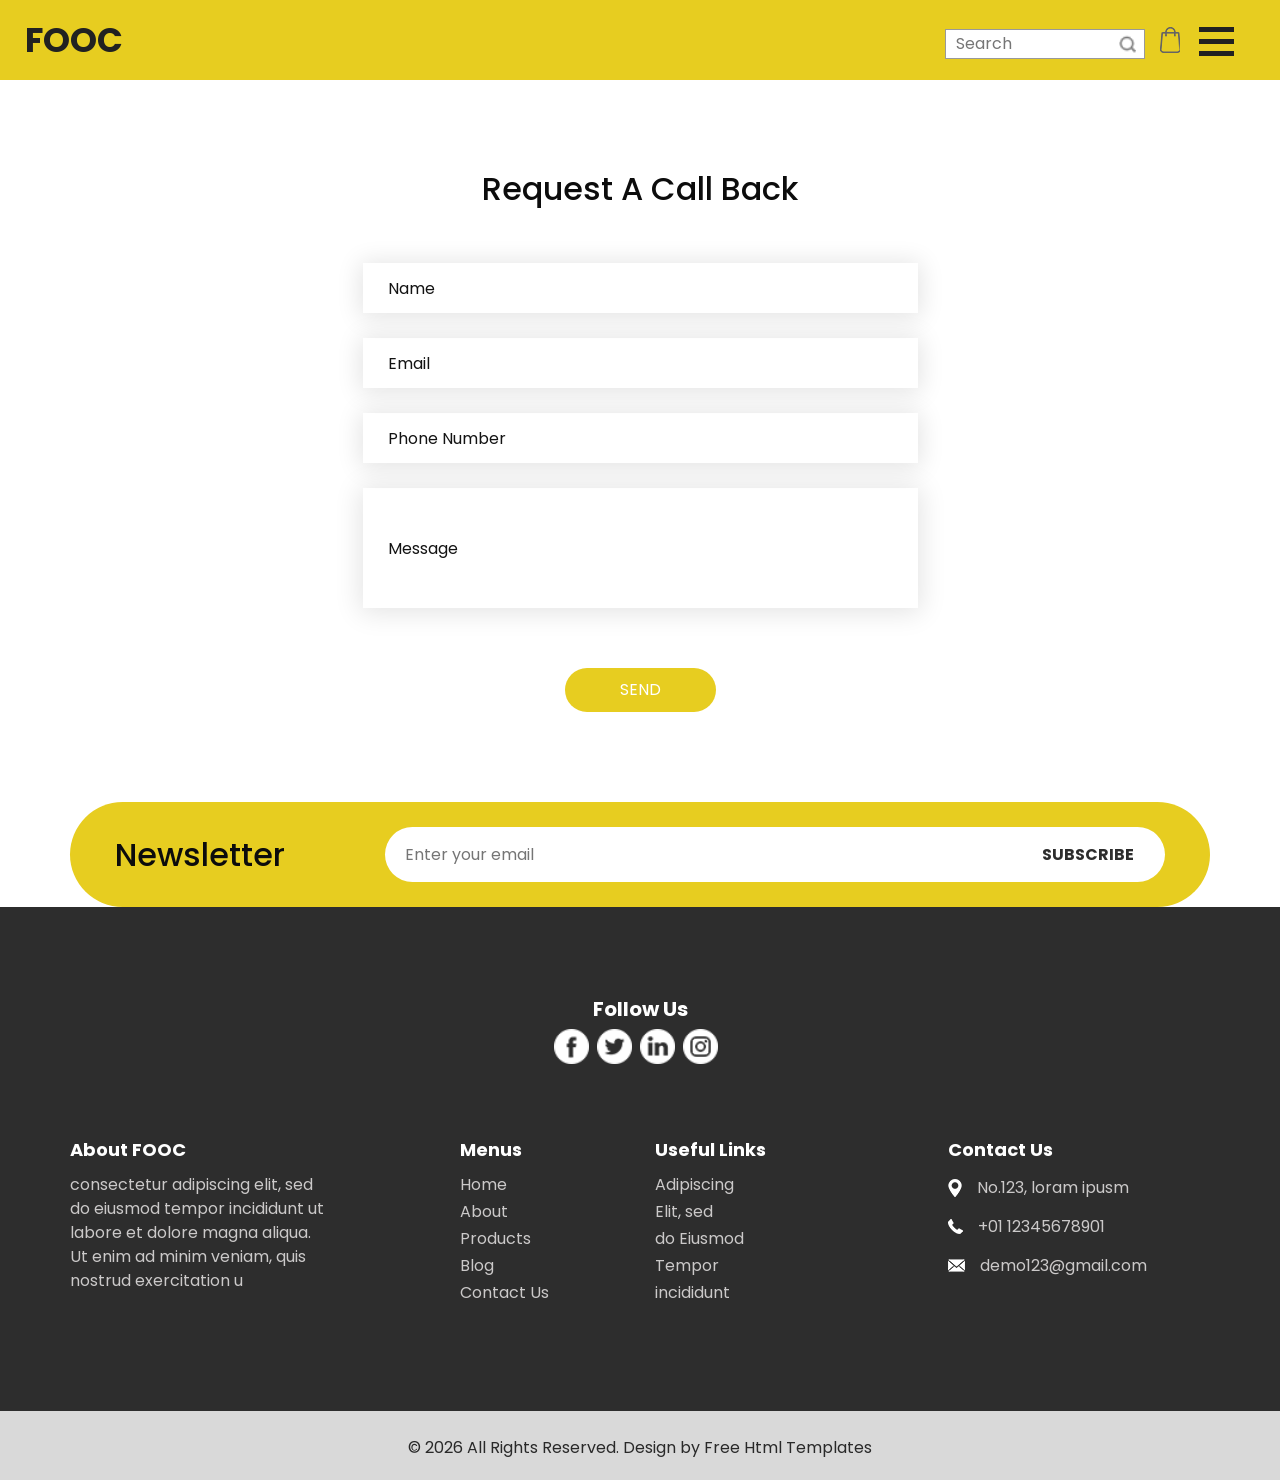
<file: fooc-html/contact.html>
<!DOCTYPE html>
<html>

<head>
  <!-- Basic -->
  <meta charset="utf-8" />
  <meta http-equiv="X-UA-Compatible" content="IE=edge" />
  <!-- Mobile Metas -->
  <meta name="viewport" content="width=device-width, initial-scale=1, shrink-to-fit=no" />
  <!-- Site Metas -->
  <meta name="keywords" content="" />
  <meta name="description" content="" />
  <meta name="author" content="" />

  <title>Fooc</title>

  <!-- bootstrap core css -->
  <link rel="stylesheet" type="text/css" href="css/bootstrap.css" />

  <!-- fonts style -->
  <link href="https://fonts.googleapis.com/css?family=Poppins:400,700|Raleway:400,700&display=swap" rel="stylesheet">
  <!-- Custom styles for this template -->
  <link href="css/style.css" rel="stylesheet" />
  <!-- responsive style -->
  <link href="css/responsive.css" rel="stylesheet" />
</head>

<body class="sub_page">
  <div class="hero_area ">
    <!-- header section strats -->
    <header class="header_section">
      <div class="container-fluid">
        <nav class="navbar navbar-expand-lg custom_nav-container">
          <a class="navbar-brand" href="index.html">
            <span>
              FOOC
            </span>
          </a>
          <div class="" id="">
            <div class="User_option">
              <form class="form-inline my-2  mb-3 mb-lg-0">
                <input type="search" placeholder="Search">
                <button class="btn   my-sm-0 nav_search-btn" type="submit"></button>
              </form>
              <a href="">
                <img src="images/bag.png" alt="">
              </a>
            </div>

            <div class="custom_menu-btn">
              <button onclick="openNav()">
                <span class="s-1">

                </span>
                <span class="s-2">

                </span>
                <span class="s-3">

                </span>
              </button>
            </div>
            <div id="myNav" class="overlay">
              <div class="overlay-content">
                <a href="index.html">Home</a>
                <a href="about.html">About</a>
                <a href="product.html">Products</a>
                <a href="blog.html">Blog</a>
                <a href="contact.html">Contact Us</a>
              </div>
            </div>
          </div>
        </nav>
      </div>
    </header>
    <!-- end header section -->
  </div>

  <!-- contact section -->

  <section class="contact_section layout_padding">
    <div class="container ">
      <h2 class="">
        Request A Call Back
      </h2>
    </div>
    <div class="container">
      <div class="row">
        <div class="col-md-8 col-lg-6 mx-auto">
          <form action="">
            <div>
              <input type="text" placeholder="Name" />
            </div>
            <div>
              <input type="email" placeholder="Email" />
            </div>
            <div>
              <input type="text" placeholder="Phone Number" />
            </div>
            <div>
              <input type="text" class="message-box" placeholder="Message" />
            </div>
            <div class="d-flex justify-content-center">
              <button>
                SEND
              </button>
            </div>
          </form>
        </div>

      </div>
    </div>
  </section>

  <!-- end contact section -->



  <!-- subscribe section -->

  <section class="subscribe_section ">
    <div class="container">
      <div class="box">
        <div class="row">
          <div class="col-md-4 col-lg-3">
            <h2>
              Newsletter
            </h2>
          </div>
          <div class="col-md-8 col-lg-9">
            <form action="">
              <input type="text" placeholder="Enter your email">
              <button>
                Subscribe
              </button>
            </form>
          </div>
        </div>
      </div>
    </div>
  </section>

  <!-- end subscribe section -->



  <!-- info section -->

  <section class="info_section layout_padding">
    <div class="container">
      <div class="info_social-container">
        <h5>
          Follow Us
        </h5>
        <div class="info_social">
          <div>
            <a href="">
              <img src="images/facebook-logo-button.png" alt="">
            </a>
          </div>
          <div>
            <a href="">
              <img src="images/twitter-logo-button.png" alt="">
            </a>
          </div>
          <div>
            <a href="">
              <img src="images/linkedin.png" alt="">
            </a>
          </div>
          <div>
            <a href="">
              <img src="images/instagram.png" alt="">
            </a>
          </div>
        </div>
      </div>
    </div>
    <div class="container">
      <div class="row">
        <div class="col-md-3">
          <h6>
            About FOOC
          </h6>
          <p>
            consectetur adipiscing elit, sed do eiusmod tempor incididunt ut labore et dolore magna aliqua. Ut enim ad minim veniam, quis nostrud exercitation u
          </p>
        </div>
        <div class="col-md-2 offset-lg-1">
          <h6>
            Menus
          </h6>
          <ul>
            <li class=" active">
              <a class="" href="index.html">Home <span class="sr-only">(current)</span></a>
            </li>
            <li class="">
              <a class="" href="about.html">About </a>
            </li>
            <li class="">
              <a class="" href="product.html">Products </a>
            </li>
            <li class="">
              <a class="" href="blog.html">Blog </a>
            </li>
            <li class="">
              <a class="" href="contact.html">Contact Us</a>
            </li>
          </ul>
        </div>
        <div class="col-md-3">
          <h6>
            Useful Links
          </h6>
          <ul>
            <li>
              <a href="">
                Adipiscing
              </a>
            </li>
            <li>
              <a href="">
                Elit, sed
              </a>
            </li>
            <li>
              <a href="">
                do Eiusmod
              </a>
            </li>
            <li>
              <a href="">
                Tempor
              </a>
            </li>
            <li>
              <a href="">
                incididunt
              </a>
            </li>
          </ul>
        </div>
        <div class="col-md-4 col-lg-3">
          <h6>
            Contact Us
          </h6>
          <div class="info_link-box">
            <a href="">
              <img src="images/location-white.png" alt="">
              <span> No.123, loram ipusm</span>
            </a>
            <a href="">
              <img src="images/call-white.png" alt="">
              <span>+01 12345678901</span>
            </a>
            <a href="">
              <img src="images/mail-white.png" alt="">
              <span> demo123@gmail.com</span>
            </a>
          </div>
        </div>
      </div>
    </div>
  </section>

  <!-- end info section -->


  <!-- footer section -->
  <section class="container-fluid footer_section ">
    <div class="container">
      <p>
        &copy; <span id="displayYear"></span> All Rights Reserved. Design by
        <a href="https://html.design/">Free Html Templates</a>
      </p>
    </div>
  </section>
  <!-- end  footer section -->

  <script type="text/javascript" src="js/jquery-3.4.1.min.js"></script>
  <script type="text/javascript" src="js/bootstrap.js"></script>
  <script type="text/javascript" src="js/custom.js"></script>

</body>

</html>
</file>
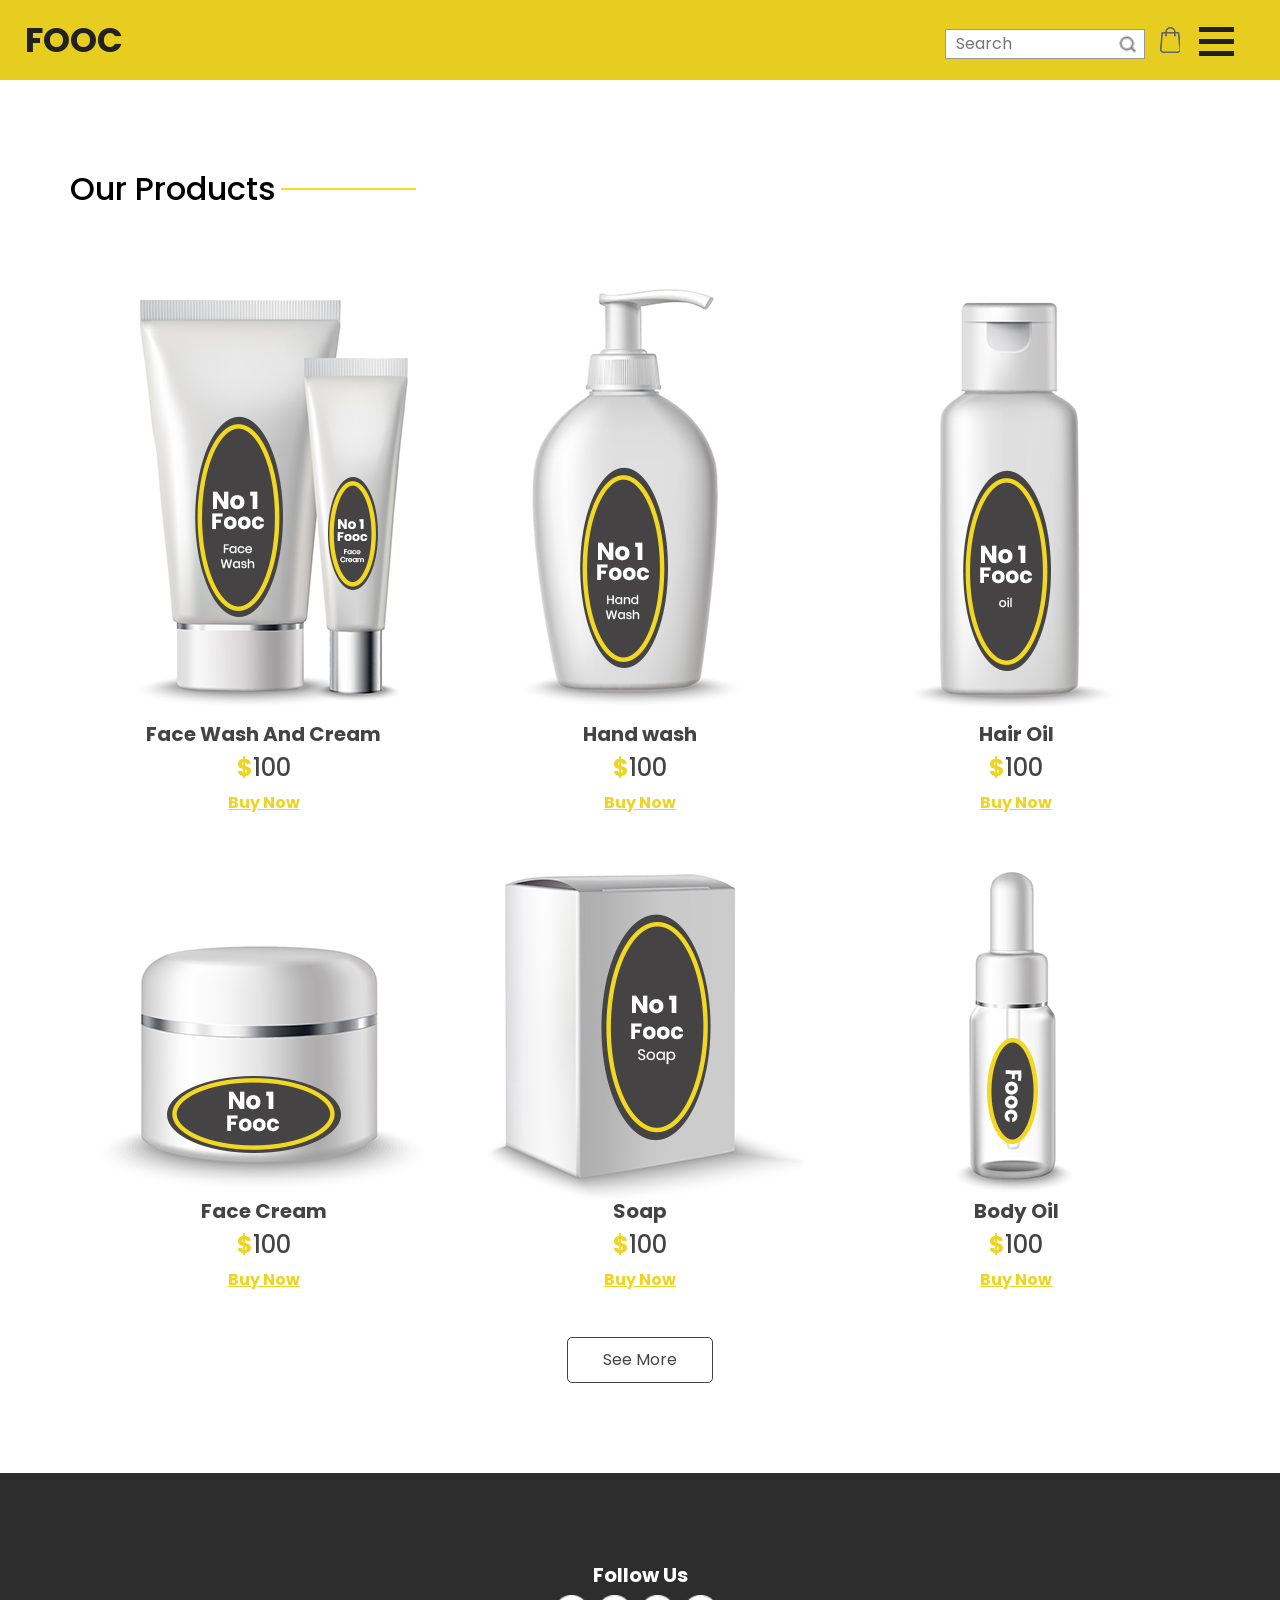
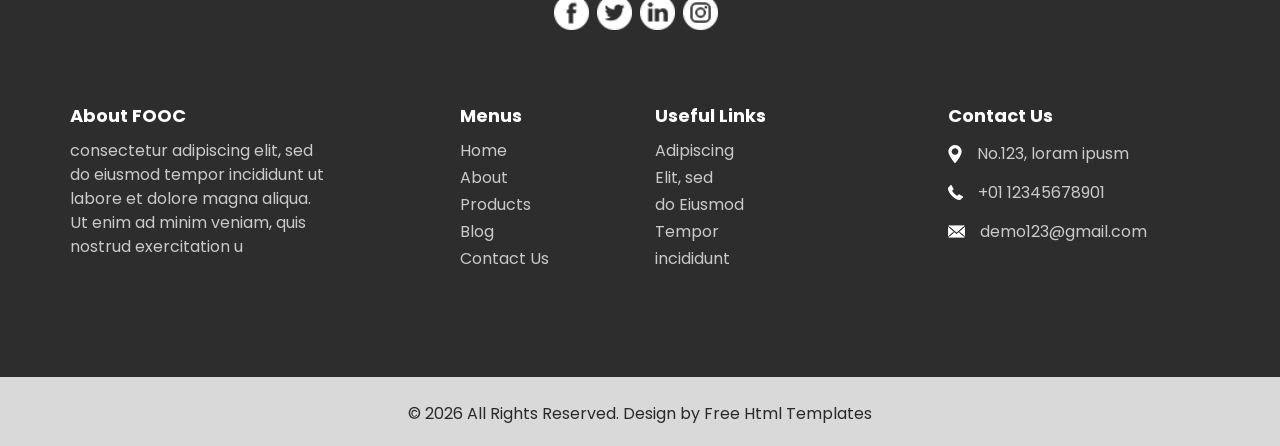
<file: fooc-html/product.html>
<!DOCTYPE html>
<html>

<head>
  <!-- Basic -->
  <meta charset="utf-8" />
  <meta http-equiv="X-UA-Compatible" content="IE=edge" />
  <!-- Mobile Metas -->
  <meta name="viewport" content="width=device-width, initial-scale=1, shrink-to-fit=no" />
  <!-- Site Metas -->
  <meta name="keywords" content="" />
  <meta name="description" content="" />
  <meta name="author" content="" />

  <title>Fooc</title>

  <!-- bootstrap core css -->
  <link rel="stylesheet" type="text/css" href="css/bootstrap.css" />

  <!-- fonts style -->
  <link href="https://fonts.googleapis.com/css?family=Poppins:400,700|Raleway:400,700&display=swap" rel="stylesheet">
  <!-- Custom styles for this template -->
  <link href="css/style.css" rel="stylesheet" />
  <!-- responsive style -->
  <link href="css/responsive.css" rel="stylesheet" />
</head>

<body class="sub_page">
  <div class="hero_area ">
    <!-- header section strats -->
    <header class="header_section">
      <div class="container-fluid">
        <nav class="navbar navbar-expand-lg custom_nav-container">
          <a class="navbar-brand" href="index.html">
            <span>
              FOOC
            </span>
          </a>
          <div class="" id="">
            <div class="User_option">
              <form class="form-inline my-2  mb-3 mb-lg-0">
                <input type="search" placeholder="Search">
                <button class="btn   my-sm-0 nav_search-btn" type="submit"></button>
              </form>
              <a href="">
                <img src="images/bag.png" alt="">
              </a>
            </div>

            <div class="custom_menu-btn">
              <button onclick="openNav()">
                <span class="s-1">

                </span>
                <span class="s-2">

                </span>
                <span class="s-3">

                </span>
              </button>
            </div>
            <div id="myNav" class="overlay">
              <div class="overlay-content">
                <a href="index.html">Home</a>
                <a href="about.html">About</a>
                <a href="product.html">Products</a>
                <a href="blog.html">Blog</a>
                <a href="contact.html">Contact Us</a>
              </div>
            </div>
          </div>
        </nav>
      </div>
    </header>
    <!-- end header section -->
  </div>

  <!-- product section -->

  <section class="product_section layout_padding">
    <div class="container">
      <div class="heading_container">
        <h2>
          Our Products
        </h2>
      </div>
      <div class="product_container">
        <div class="box">
          <div class="img-box">
            <img src="images/p-1.jpg" alt="">
          </div>
          <div class="detail-box">
            <h5>
              Face Wash And Cream
            </h5>
            <h4>
              <span>$</span>100
            </h4>
            <a href="">
              Buy Now
            </a>
          </div>
        </div>
        <div class="box">
          <div class="img-box">
            <img src="images/p-2.jpg" alt="">
          </div>
          <div class="detail-box">
            <h5>
              Hand wash
            </h5>
            <h4>
              <span>$</span>100
            </h4>
            <a href="">
              Buy Now
            </a>
          </div>
        </div>
        <div class="box">
          <div class="img-box">
            <img src="images/p-3.jpg" alt="">
          </div>
          <div class="detail-box">
            <h5>
              Hair Oil
            </h5>
            <h4>
              <span>$</span>100
            </h4>
            <a href="">
              Buy Now
            </a>
          </div>
        </div>
        <div class="box">
          <div class="img-box">
            <img src="images/p-4.jpg" alt="">
          </div>
          <div class="detail-box">
            <h5>
              Face Cream
            </h5>
            <h4>
              <span>$</span>100
            </h4>
            <a href="">
              Buy Now
            </a>
          </div>
        </div>
        <div class="box">
          <div class="img-box">
            <img src="images/p-5.jpg" alt="">
          </div>
          <div class="detail-box">
            <h5>
              Soap
            </h5>
            <h4>
              <span>$</span>100
            </h4>
            <a href="">
              Buy Now
            </a>
          </div>
        </div>
        <div class="box">
          <div class="img-box">
            <img src="images/p-6.jpg" alt="">
          </div>
          <div class="detail-box">
            <h5>
              Body Oil
            </h5>
            <h4>
              <span>$</span>100
            </h4>
            <a href="">
              Buy Now
            </a>
          </div>
        </div>
      </div>
      <div class="btn-box">
        <a href="">
          See More
        </a>
      </div>
    </div>
  </section>

  <!-- end product section -->

  <!-- info section -->

  <section class="info_section layout_padding">
    <div class="container">
      <div class="info_social-container">
        <h5>
          Follow Us
        </h5>
        <div class="info_social">
          <div>
            <a href="">
              <img src="images/facebook-logo-button.png" alt="">
            </a>
          </div>
          <div>
            <a href="">
              <img src="images/twitter-logo-button.png" alt="">
            </a>
          </div>
          <div>
            <a href="">
              <img src="images/linkedin.png" alt="">
            </a>
          </div>
          <div>
            <a href="">
              <img src="images/instagram.png" alt="">
            </a>
          </div>
        </div>
      </div>
    </div>
    <div class="container">
      <div class="row">
        <div class="col-md-3">
          <h6>
            About FOOC
          </h6>
          <p>
            consectetur adipiscing elit, sed do eiusmod tempor incididunt ut labore et dolore magna aliqua. Ut enim ad minim veniam, quis nostrud exercitation u
          </p>
        </div>
        <div class="col-md-2 offset-lg-1">
          <h6>
            Menus
          </h6>
          <ul>
            <li class=" active">
              <a class="" href="index.html">Home <span class="sr-only">(current)</span></a>
            </li>
            <li class="">
              <a class="" href="about.html">About </a>
            </li>
            <li class="">
              <a class="" href="product.html">Products </a>
            </li>
            <li class="">
              <a class="" href="blog.html">Blog </a>
            </li>
            <li class="">
              <a class="" href="contact.html">Contact Us</a>
            </li>
          </ul>
        </div>
        <div class="col-md-3">
          <h6>
            Useful Links
          </h6>
          <ul>
            <li>
              <a href="">
                Adipiscing
              </a>
            </li>
            <li>
              <a href="">
                Elit, sed
              </a>
            </li>
            <li>
              <a href="">
                do Eiusmod
              </a>
            </li>
            <li>
              <a href="">
                Tempor
              </a>
            </li>
            <li>
              <a href="">
                incididunt
              </a>
            </li>
          </ul>
        </div>
        <div class="col-md-4 col-lg-3">
          <h6>
            Contact Us
          </h6>
          <div class="info_link-box">
            <a href="">
              <img src="images/location-white.png" alt="">
              <span> No.123, loram ipusm</span>
            </a>
            <a href="">
              <img src="images/call-white.png" alt="">
              <span>+01 12345678901</span>
            </a>
            <a href="">
              <img src="images/mail-white.png" alt="">
              <span> demo123@gmail.com</span>
            </a>
          </div>
        </div>
      </div>
    </div>
  </section>

  <!-- end info section -->


  <!-- footer section -->
  <section class="container-fluid footer_section ">
    <div class="container">
      <p>
        &copy; <span id="displayYear"></span> All Rights Reserved. Design by
        <a href="https://html.design/">Free Html Templates</a>
      </p>
    </div>
  </section>
  <!-- end  footer section -->


  <script type="text/javascript" src="js/jquery-3.4.1.min.js"></script>
  <script type="text/javascript" src="js/bootstrap.js"></script>
  <script type="text/javascript" src="js/custom.js"></script>

</body>

</html>
</file>
<file: fooc-html/css/style.css>
body {
  font-family: "Poppins", sans-serif;
  color: #0c0c0c;
  background-color: #ffffff;
}

.layout_padding {
  padding-top: 90px;
  padding-bottom: 90px;
}

.layout_padding2 {
  padding: 45px 0;
}

.layout_padding2-top {
  padding-top: 45px;
  padding-bottom: 45px;
}

.layout_padding2-bottom {
  padding-bottom: 45px;
}

.layout_padding-top {
  padding-top: 90px;
}

.layout_padding-bottom {
  padding-bottom: 90px;
}

.heading_container {
  display: -webkit-box;
  display: -ms-flexbox;
  display: flex;
  overflow-x: hidden;
}

.heading_container h2 {
  color: #000000;
  position: relative;
  padding-bottom: 5px;
}

.heading_container h2::before {
  content: "";
  position: absolute;
  bottom: 0;
  left: 0;
  width: 135px;
  height: 2px;
  background-color: #f6db26;
}

/*header section*/
.hero_area {
  height: 100vh;
  background-image: url(../images/hero-bg.png);
  background-size: 50% 100%;
  background-position: top left;
  position: relative;
  background-repeat: no-repeat;
  display: -webkit-box;
  display: -ms-flexbox;
  display: flex;
  -webkit-box-orient: vertical;
  -webkit-box-direction: normal;
      -ms-flex-direction: column;
          flex-direction: column;
}

.sub_page .hero_area {
  height: auto;
  background: none;
  background-color: #e7cd20;
}

.sub_page .custom_menu-btn button span {
  background-color: #212121;
}

.hero_area.sub_pages {
  height: auto;
}

.header_section {
  overflow-x: hidden;
}

.header_section .container-fluid {
  padding-right: 25px;
  padding-left: 25px;
}

.header_section .nav_container {
  margin: 0 auto;
}

.custom_nav-container.navbar-expand-lg .navbar-nav .nav-item .nav-link {
  padding: 10px 15px;
  color: #060606;
  text-align: center;
  text-transform: uppercase;
}

.custom_nav-container.navbar-expand-lg .navbar-nav .nav-item.active .nav-link, .custom_nav-container.navbar-expand-lg .navbar-nav .nav-item:hover .nav-link {
  color: #e7cd20;
}

a,
a:hover,
a:focus {
  text-decoration: none;
}

a:hover,
a:focus {
  color: initial;
}

.btn,
.btn:focus {
  outline: none !important;
  -webkit-box-shadow: none;
          box-shadow: none;
}

.custom_nav-container .nav_search-btn {
  background-image: url(../images/search-icon.png);
  background-size: 17px;
  background-repeat: no-repeat;
  background-position: center;
  width: 35px;
  height: 35px;
  padding: 0;
  border: none;
}

.navbar-brand {
  display: -webkit-box;
  display: -ms-flexbox;
  display: flex;
  -webkit-box-align: center;
      -ms-flex-align: center;
          align-items: center;
}

.navbar-brand span {
  font-weight: bold;
  color: #212121;
  font-size: 34px;
}

.custom_nav-container {
  z-index: 99999;
  padding: 0;
  height: 80px;
  -webkit-box-pack: justify;
      -ms-flex-pack: justify;
          justify-content: space-between;
}

.custom_nav-container .navbar-toggler {
  outline: none;
}

.custom_nav-container .navbar-toggler .navbar-toggler-icon {
  background-image: url(../images/menu.png);
  background-size: 50px;
  width: 30px;
  height: 30px;
}

.lg_toggl-btn {
  background-color: transparent;
  border: none;
  outline: none;
  width: 56px;
  height: 40px;
  cursor: pointer;
}

.lg_toggl-btn:focus {
  outline: none;
}

.User_option {
  display: -webkit-box;
  display: -ms-flexbox;
  display: flex;
  -webkit-box-align: center;
      -ms-flex-align: center;
          align-items: center;
  margin-left: auto;
  margin-right: 75px;
}

.User_option .form-inline {
  position: relative;
  margin-right: 15px;
  width: 200px;
}

.User_option .form-inline input {
  border: 1px solid #999999;
  outline: none;
  width: 100%;
  padding: 2px 10px;
}

.User_option .form-inline button {
  position: absolute;
  top: 50%;
  -webkit-transform: translateY(-50%);
          transform: translateY(-50%);
  right: 0px;
}

.User_option a {
  display: -webkit-box;
  display: -ms-flexbox;
  display: flex;
}

.User_option a img {
  width: 20px;
}

.custom_menu-btn {
  z-index: 9;
  position: absolute;
  right: 15px;
  top: 7px;
}

.custom_menu-btn button {
  margin-top: 12px;
  outline: none;
  border: none;
  background-color: transparent;
}

.custom_menu-btn button span {
  display: block;
  width: 35px;
  height: 5px;
  background-color: #656464;
  margin: 7px 0;
  -webkit-transition: all 0.3s;
  transition: all 0.3s;
}

.menu_btn-style {
  position: fixed;
  right: 29px;
  top: 7px;
}

.custom_menu-btn .s-2 {
  -webkit-transition: all 0.1s;
  transition: all 0.1s;
}

.menu_btn-style button .s-1 {
  -webkit-transform: rotate(45deg) translateY(17px);
          transform: rotate(45deg) translateY(17px);
}

.menu_btn-style button .s-2 {
  -webkit-transform: translateX(100px);
          transform: translateX(100px);
}

.menu_btn-style button .s-3 {
  -webkit-transform: rotate(-45deg) translateY(-17px);
          transform: rotate(-45deg) translateY(-17px);
}

.overlay {
  height: 100%;
  width: 0;
  position: fixed;
  z-index: 1;
  top: 0;
  left: 0;
  background-color: black;
  background-color: rgba(231, 205, 32, 0.95);
  overflow-x: hidden;
  -webkit-transition: 0.5s;
  transition: 0.5s;
}

.overlay .closebtn {
  position: absolute;
  top: 0;
  right: 30px;
  font-size: 60px;
}

.overlay a {
  padding: 0px;
  text-decoration: none;
  font-size: 22px;
  color: #000000;
  display: block;
  -webkit-transition: 0.3s;
  transition: 0.3s;
  margin-bottom: 15px;
  text-transform: uppercase;
}

.overlay-content {
  position: relative;
  top: 30%;
  width: 100%;
  text-align: center;
  margin-top: 30px;
}

.menu_width {
  width: 100%;
}

/*end header section*/
/* slider section */
.slider_section {
  -webkit-box-flex: 1;
      -ms-flex: 1;
          flex: 1;
  display: -webkit-box;
  display: -ms-flexbox;
  display: flex;
  -webkit-box-pack: center;
      -ms-flex-pack: center;
          justify-content: center;
  -webkit-box-align: center;
      -ms-flex-align: center;
          align-items: center;
  position: relative;
  border-bottom: 2px solid rgba(0, 0, 0, 0.04);
}

.slider_section .side-img {
  position: absolute;
  right: 0;
  top: 50%;
  -webkit-transform: translateY(-50%);
          transform: translateY(-50%);
  width: 45px;
}

.slider_section .side-img img {
  width: 100%;
}

.slider_section .row {
  -webkit-box-align: center;
      -ms-flex-align: center;
          align-items: center;
}

.slider_section .detail-box {
  color: #ffffff;
}

.slider_section .detail-box h2 {
  font-weight: bold;
  font-size: 3rem;
}

.slider_section .detail-box h1 {
  font-weight: bold;
  color: #212121;
  font-size: 7rem;
}

.slider_section .detail-box h1 span {
  color: #ffffff;
}

.slider_section .detail-box a {
  display: inline-block;
  padding: 10px 35px;
  background-color: transparent;
  color: #ffffff;
  -webkit-transition: all 0.3s;
  transition: all 0.3s;
  border: 1px solid #ffffff;
  border-radius: 5px;
  margin-top: 25px;
}

.slider_section .detail-box a:hover {
  background-color: #ffffff;
  color: #000000;
}

.slider_section .img-box {
  margin: 0 35px;
}

.slider_section .img-box img {
  max-width: 100%;
}

.slider_section .carousel_btn-container {
  display: -webkit-box;
  display: -ms-flexbox;
  display: flex;
  -webkit-box-pack: center;
      -ms-flex-pack: center;
          justify-content: center;
  margin-top: 35px;
}

.slider_section .carousel_btn-container .carousel-control-prev,
.slider_section .carousel_btn-container .carousel-control-next {
  opacity: 1;
  position: unset;
  width: auto;
  margin: 0 5px;
}

.slider_section .carousel_btn-container .carousel-control-prev-icon,
.slider_section .carousel_btn-container .carousel-control-next-icon {
  width: 50px;
  height: 50px;
  background-color: #212121;
  opacity: 1;
  border-radius: 100%;
  background-size: 15px;
}

.slider_section .carousel_btn-container .carousel-control-prev-icon {
  background-image: url(../images/prev.png);
}

.slider_section .carousel_btn-container .carousel-control-next-icon {
  background-image: url(../images/next.png);
}

.product_section .heading_container h2 {
  padding: 0;
}

.product_section .heading_container h2::before {
  bottom: 50%;
  left: initial;
  right: -5px;
  -webkit-transform: translate(100%, 50%);
          transform: translate(100%, 50%);
}

.product_section .product_container {
  display: -webkit-box;
  display: -ms-flexbox;
  display: flex;
  -ms-flex-wrap: wrap;
      flex-wrap: wrap;
  -webkit-box-pack: center;
      -ms-flex-pack: center;
          justify-content: center;
}

.product_section .product_container .box {
  display: -webkit-box;
  display: -ms-flexbox;
  display: flex;
  -webkit-box-orient: vertical;
  -webkit-box-direction: normal;
      -ms-flex-direction: column;
          flex-direction: column;
  -webkit-box-align: center;
      -ms-flex-align: center;
          align-items: center;
  text-align: center;
  -ms-flex-preferred-size: 33%;
      flex-basis: 33%;
  min-width: 250px;
  margin-top: 45px;
  -webkit-box-pack: end;
      -ms-flex-pack: end;
          justify-content: flex-end;
}

.product_section .product_container .box .img-box {
  display: -webkit-box;
  display: -ms-flexbox;
  display: flex;
  -webkit-box-align: end;
      -ms-flex-align: end;
          align-items: flex-end;
}

.product_section .product_container .box .img-box img {
  max-width: 100%;
  max-height: 100%;
}

.product_section .product_container .box .detail-box {
  color: #454444;
}

.product_section .product_container .box .detail-box h5 {
  font-weight: bold;
}

.product_section .product_container .box .detail-box h4 span {
  font-weight: bold;
  color: #eed423;
}

.product_section .product_container .box .detail-box a {
  color: #eed423;
  font-weight: bold;
  text-decoration: underline;
}

.product_section .btn-box {
  display: -webkit-box;
  display: -ms-flexbox;
  display: flex;
  -webkit-box-pack: center;
      -ms-flex-pack: center;
          justify-content: center;
  margin-top: 45px;
}

.product_section .btn-box a {
  display: inline-block;
  padding: 10px 35px;
  background-color: transparent;
  color: #454444;
  -webkit-transition: all 0.3s;
  transition: all 0.3s;
  border: 1px solid #454444;
  border-radius: 5px;
}

.product_section .btn-box a:hover {
  background-color: #454444;
  color: #ffffff;
}

.about_section {
  background-color: #e7cd20;
  position: relative;
  overflow-x: hidden;
}

.about_section .row {
  -webkit-box-align: center;
      -ms-flex-align: center;
          align-items: center;
}

.about_section .detail-box p {
  margin-top: 45px;
}

.about_section .detail-box a {
  display: inline-block;
  padding: 10px 35px;
  background-color: transparent;
  color: #454444;
  -webkit-transition: all 0.3s;
  transition: all 0.3s;
  border: 1px solid #454444;
  border-radius: 5px;
  margin-top: 35px;
}

.about_section .detail-box a:hover {
  background-color: #454444;
  color: #ffffff;
}

.about_section .img-box img {
  max-width: 100%;
}

.about_section::before {
  content: "";
  position: absolute;
  top: 0;
  left: 0;
  height: 100%;
  width: 52%;
  background-image: url(../images/about-bg.png);
  background-size: 100% 100%;
  background-repeat: no-repeat;
}

.us_section .row {
  -webkit-box-align: center;
      -ms-flex-align: center;
          align-items: center;
}

.us_section .img-box img {
  max-width: 100%;
  -webkit-filter: drop-shadow(0px 0px 25px rgba(0, 0, 0, 0.09));
          filter: drop-shadow(0px 0px 25px rgba(0, 0, 0, 0.09));
}

.us_section .detail-box .box {
  display: -webkit-box;
  display: -ms-flexbox;
  display: flex;
  -webkit-box-orient: vertical;
  -webkit-box-direction: normal;
      -ms-flex-direction: column;
          flex-direction: column;
  margin-top: 30px;
}

.us_section .detail-box .box .text-box {
  display: -webkit-box;
  display: -ms-flexbox;
  display: flex;
  -webkit-box-align: center;
      -ms-flex-align: center;
          align-items: center;
  margin: 15px 0;
}

.us_section .detail-box .box .text-box .number-box {
  min-width: 50px;
  height: 50px;
  background-color: #e7cd20;
  border-radius: 100%;
  margin-right: 20px;
  display: -webkit-box;
  display: -ms-flexbox;
  display: flex;
  -webkit-box-align: center;
      -ms-flex-align: center;
          align-items: center;
  -webkit-box-pack: center;
      -ms-flex-pack: center;
          justify-content: center;
}

.us_section .detail-box .box .text-box .number-box h5 {
  margin: 0;
}

.us_section .detail-box .box .text-box h6 {
  margin: 0;
}

.us_section .detail-box .btn-box {
  display: -webkit-box;
  display: -ms-flexbox;
  display: flex;
  margin-top: 35px;
}

.us_section .detail-box .btn-box a {
  display: inline-block;
  padding: 10px 35px;
  background-color: transparent;
  color: #454444;
  -webkit-transition: all 0.3s;
  transition: all 0.3s;
  border: 1px solid #454444;
  border-radius: 5px;
}

.us_section .detail-box .btn-box a:hover {
  background-color: #454444;
  color: #ffffff;
}

.store_section #carouselExampleCaptions h5 {
  -webkit-filter: drop-shadow(4px 3px 4px black);
          filter: drop-shadow(4px 3px 4px black);
}

.store_section .img-box {
  margin-top: 45px;
}

.store_section .img-box img {
  width: 100%;
}

.store_section .carousel_btn-container {
  display: -webkit-box;
  display: -ms-flexbox;
  display: flex;
  -webkit-box-pack: center;
      -ms-flex-pack: center;
          justify-content: center;
  margin-top: 75px;
}

.store_section .carousel_btn-container .carousel-control-prev,
.store_section .carousel_btn-container .carousel-control-next {
  opacity: 1;
  position: unset;
  width: auto;
  margin: 0 5px;
}

.store_section .carousel_btn-container .carousel-control-prev-icon,
.store_section .carousel_btn-container .carousel-control-next-icon {
  width: 50px;
  height: 50px;
  background-color: #212121;
  opacity: 1;
  border-radius: 100%;
  background-size: 12px;
}

.store_section .carousel_btn-container .carousel-control-prev-icon:hover,
.store_section .carousel_btn-container .carousel-control-next-icon:hover {
  background-color: #e7cd20;
}

.store_section .carousel_btn-container .carousel-control-prev-icon {
  background-image: url(../images/prev.png);
}

.store_section .carousel_btn-container .carousel-control-prev-icon:hover {
  background-image: url(../images/prev-white.png);
}

.store_section .carousel_btn-container .carousel-control-next-icon {
  background-image: url(../images/next.png);
}

.store_section .carousel_btn-container .carousel-control-next-icon:hover {
  background-image: url(../images/next-white.png);
}

.blog_section {
  background-color: #e7cd20;
}

.blog_section .heading_container {
  -webkit-box-pack: center;
      -ms-flex-pack: center;
          justify-content: center;
}

.blog_section .heading_container h2::before {
  background-color: #ffffff;
}

.blog_section .box {
  margin-top: 55px;
  background-color: #ffffff;
}

.blog_section .box .img-box img {
  width: 100%;
}

.blog_section .box .detail-box {
  padding: 35px 15px;
}

.blog_section .box .detail-box h3 {
  text-transform: uppercase;
}

.client_section .heading_container {
  -webkit-box-pack: center;
      -ms-flex-pack: center;
          justify-content: center;
}

.client_section .heading_container h2::before {
  left: 50%;
  -webkit-transform: translateX(-50%);
          transform: translateX(-50%);
}

.client_section .box {
  display: -webkit-box;
  display: -ms-flexbox;
  display: flex;
  -webkit-box-orient: vertical;
  -webkit-box-direction: normal;
      -ms-flex-direction: column;
          flex-direction: column;
  -webkit-box-align: center;
      -ms-flex-align: center;
          align-items: center;
  text-align: center;
  margin-top: 55px;
}

.client_section .box .img_container {
  width: 275px;
  height: 275px;
  border-radius: 100%;
  display: -webkit-box;
  display: -ms-flexbox;
  display: flex;
  -webkit-box-pack: end;
      -ms-flex-pack: end;
          justify-content: flex-end;
  -webkit-box-align: center;
      -ms-flex-align: center;
          align-items: center;
  background-color: #3c3c3c;
}

.client_section .box .img_container .img-box {
  width: 215px;
  height: 215px;
  border-radius: 100%;
  display: -webkit-box;
  display: -ms-flexbox;
  display: flex;
  -webkit-box-pack: center;
      -ms-flex-pack: center;
          justify-content: center;
  -webkit-box-align: center;
      -ms-flex-align: center;
          align-items: center;
  background-color: #ffffff;
  margin-right: -1px;
}

.client_section .box .img_container .img-box .img_box-inner {
  width: 150px;
  height: 150px;
  border-radius: 100%;
  display: -webkit-box;
  display: -ms-flexbox;
  display: flex;
  -webkit-box-pack: center;
      -ms-flex-pack: center;
          justify-content: center;
  -webkit-box-align: center;
      -ms-flex-align: center;
          align-items: center;
  overflow: hidden;
  margin-right: 10px;
}

.client_section .box .img_container .img-box .img_box-inner img {
  width: 100%;
}

.client_section .box .detail-box {
  margin-top: 25px;
}

.client_section .box .detail-box h5 {
  font-size: 16px;
  font-weight: 600;
}

.client_section .box .detail-box h6 {
  font-size: 15px;
  color: #999998;
}

.client_section .carousel-control-prev,
.client_section .carousel-control-next {
  opacity: 1;
  width: auto;
  margin: 0 5px;
}

.client_section .carousel-control-prev {
  left: 30%;
}

.client_section .carousel-control-next {
  right: 30%;
}

.client_section .carousel-control-prev-icon,
.client_section .carousel-control-next-icon {
  width: 50px;
  height: 50px;
  opacity: 1;
  border-radius: 100%;
  background-size: 10px;
  background-color: #e7cd20;
}

.client_section .carousel-control-prev-icon:hover,
.client_section .carousel-control-next-icon:hover {
  background-color: #212121;
}

.client_section .carousel-control-prev-icon {
  background-image: url(../images/prev-angle.png);
}

.client_section .carousel-control-next-icon {
  background-image: url(../images/next-angle.png);
}

.contact_section {
  position: relative;
}

.contact_section h2 {
  text-align: center;
}

.contact_section .design-box {
  position: absolute;
  bottom: 50%;
  -webkit-transform: translateY(50%);
          transform: translateY(50%);
  right: 0;
  width: 75px;
}

.contact_section .design-box img {
  width: 100%;
}

.contact_section h2 {
  margin-bottom: 55px;
}

.contact_section input {
  width: 100%;
  border: none;
  height: 50px;
  margin-bottom: 25px;
  padding-left: 25px;
  background-color: transparent;
  outline: none;
  color: #101010;
  -webkit-box-shadow: 0px 2px 25px 3px rgba(0, 0, 0, 0.11);
          box-shadow: 0px 2px 25px 3px rgba(0, 0, 0, 0.11);
}

.contact_section input::-webkit-input-placeholder {
  color: #131313;
}

.contact_section input:-ms-input-placeholder {
  color: #131313;
}

.contact_section input::-ms-input-placeholder {
  color: #131313;
}

.contact_section input::placeholder {
  color: #131313;
}

.contact_section input.message-box {
  height: 120px;
}

.contact_section button {
  padding: 10px 55px;
  background-color: #e7cd20;
  color: #ffffff;
  border-radius: 30px;
  margin-top: 35px;
  border: none;
}

.contact_section .map_container {
  height: 100%;
  padding-bottom: 110px;
}

.contact_section .map_container .map-responsive {
  height: 100%;
}

.subscribe_section .box {
  background-color: #e7cd20;
  border-radius: 100px;
  padding: 25px 45px;
}

.subscribe_section .row {
  -webkit-box-align: center;
      -ms-flex-align: center;
          align-items: center;
}

.subscribe_section h2 {
  margin: 0;
}

.subscribe_section form {
  display: -webkit-box;
  display: -ms-flexbox;
  display: flex;
}

.subscribe_section form input {
  border: none;
  min-width: 100%;
  height: 55px;
  background-color: #ffffff;
  padding: 0 20px;
  border-radius: 50px;
  outline: none;
}

.subscribe_section form button {
  padding: 0 25px;
  border: none;
  height: 40px;
  color: #2d2d2d;
  background-color: transparent;
  -webkit-transform: translate(-104%, 7.5px);
          transform: translate(-104%, 7.5px);
  text-transform: uppercase;
  font-weight: bold;
  outline: none;
}

/* info section */
.info_section {
  background-color: #2d2d2d;
  color: #ffffff;
}

.info_section .info_social-container {
  display: -webkit-box;
  display: -ms-flexbox;
  display: flex;
  -webkit-box-orient: vertical;
  -webkit-box-direction: normal;
      -ms-flex-direction: column;
          flex-direction: column;
  -webkit-box-align: center;
      -ms-flex-align: center;
          align-items: center;
  margin-bottom: 75px;
}

.info_section .info_social-container h5 {
  text-align: center;
  font-weight: bold;
}

.info_section .info_social-container .info_social {
  display: -webkit-box;
  display: -ms-flexbox;
  display: flex;
}

.info_section .info_social-container .info_social img {
  width: 35px;
  margin-right: 8px;
}

.info_section h6 {
  font-weight: bold;
}

.info_section h6 {
  margin-bottom: 12px;
  font-size: 18px;
}

.info_section p {
  color: #cbc9c9;
}

.info_section ul {
  padding: 0;
}

.info_section ul li {
  list-style-type: none;
  margin: 3px 0;
}

.info_section ul li a {
  color: #cbc9c9;
}

.info_section ul li a:hover {
  color: #ffffff;
}

.info_section .info_link-box a {
  display: -webkit-box;
  display: -ms-flexbox;
  display: flex;
  -webkit-box-align: center;
      -ms-flex-align: center;
          align-items: center;
  margin: 15px 0;
}

.info_section .info_link-box a:hover {
  color: #ffffff;
}

.info_section .info_link-box a img {
  margin-right: 15px;
}

.info_section .info_link-box a span {
  color: #cbc9c9;
}

.info_section .info_link-box a:hover span {
  color: #ffffff;
}

/* end info section */
/* footer section*/
.footer_section {
  display: -webkit-box;
  display: -ms-flexbox;
  display: flex;
  -webkit-box-orient: vertical;
  -webkit-box-direction: normal;
      -ms-flex-direction: column;
          flex-direction: column;
  -webkit-box-pack: center;
      -ms-flex-pack: center;
          justify-content: center;
  background-color: #d9d9d9;
}

.footer_section p {
  color: #292929;
  margin: 0;
  padding: 25px 0 20px 0;
  margin: 0 auto;
  text-align: center;
}

.footer_section a {
  color: #292929;
}

/* end footer section*/
/*# sourceMappingURL=style.css.map */
</file>
<file: fooc-html/css/responsive.css>
@media (max-width: 1120px) {
  .client_section .carousel-control-prev {
    left: 25%;
  }

  .client_section .carousel-control-next {
    right: 25%;
  }
}

@media (max-width: 992px) {
  .hero_area {
    background-size: 58% 100%;
  }

  .about_section::before {
    width: 60%;
  }

  .client_section .carousel-control-prev {
    left: 15%;
  }

  .client_section .carousel-control-next {
    right: 15%;
  }


}

@media (max-width: 768px) {
  .hero_area {
    height: auto;
    background-size: 144% 53%;
  }

  .custom_menu-btn button span {
    background-color: #212121;
  }

  .slider_section .detail-box {
    margin-top: 35px;
    margin-bottom: 150px;
    text-align: center;
  }

  .slider_section .carousel_btn-container {
    margin-bottom: 45px;
  }

  .about_section::before {
    width: 115%;
    height: 60%;
  }

  .about_section .detail-box {
    margin-bottom: 45px;
  }

  .us_section .img-box {
    display: flex;
    justify-content: center;
    margin-bottom: 45px;
  }

  .client_section .carousel-control-prev {
    left: 5%;
  }

  .client_section .carousel-control-next {
    right: 5%;
  }

  .subscribe_section h2 {
    text-align: center;
    margin-bottom: 15px;

  }

  .info_section .row>div {
    text-align: center;
  }

  .info_section .row>div:not(:nth-last-child(1)) {
    margin-bottom: 25px;
  }

  .info_section .info_link-box {
    display: flex;
    flex-direction: column;
    align-items: center;
  }

}

@media (max-width: 576px) {
  .User_option {
    display: none;
  }

  .slider_section .detail-box h1 {
    font-size: 6rem;
  }

  .client_section .carousel-control-prev,
  .client_section .carousel-control-next {
    top: initial;
    bottom: -75px;
  }

  .client_section .carousel-control-prev {
    left: calc(50% - 60px);
  }

  .client_section .carousel-control-next {
    right: calc(50% - 60px);
  }
}

@media (max-width: 480px) {
  .subscribe_section form {
    flex-direction: column;
  }

  .subscribe_section form button {
    transform: none;
    margin-top: 15px;
  }

  .subscribe_section .box {
    padding: 15px;
  }

}

@media (max-width: 420px) {
  .about_section::before {
    height: 72%;
  }
}

@media (max-width: 375px) {
  .slider_section .detail-box h2 {
    font-size: 2.5rem;
  }

  .slider_section .detail-box h1 {
    font-size: 5rem;
  }

}

@media (min-width: 1200px) {
  .container {
    max-width: 1170px;
  }
}
</file>
